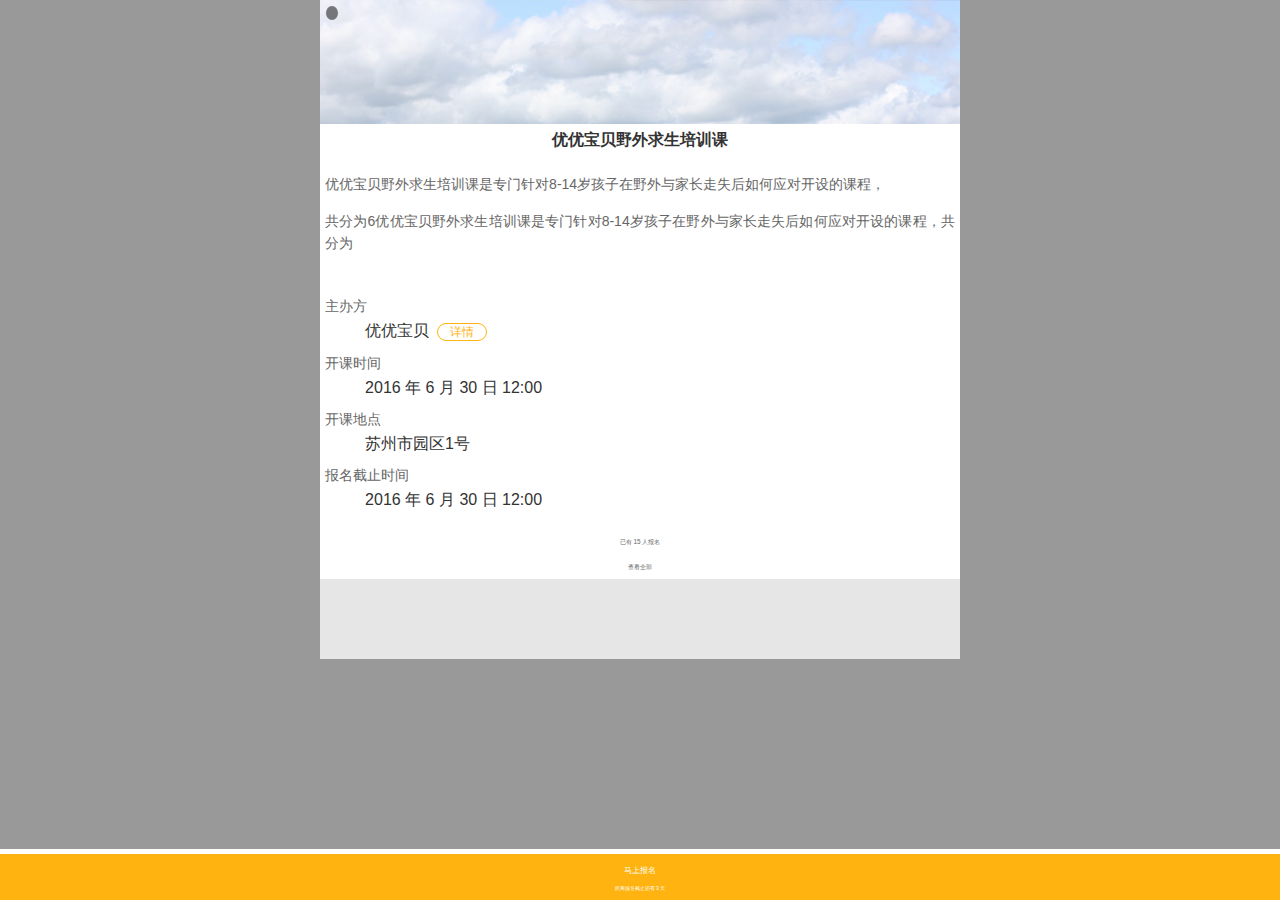
<file: sHtml/signUp/index.html>
<!DOCTYPE HTML>
<html>
<head>
	<meta HTTP-EQUIV="Pragma" CONTENT="no-cache">
	<meta HTTP-EQUIV="Cache-Control" CONTENT="no-cache, must-revalidate">
	<meta HTTP-EQUIV="Expires" CONTENT="0">
	<meta http-equiv="Content-Type" content="text/html; charset=utf-8" />
	<meta name="description" content="七彩部落colobu，微营销报名插件" />
	<meta name="keywords" content="七彩部落, colobu, 报名, 课程" />
	<title>课程首页</title>

	<link type="text/css" rel="stylesheet" href="./styles/swiper.min.css" media="screen" />
	<link type="text/css" rel="stylesheet" href="./styles/util.css" media="screen" />


	<script type="text/javascript" src="http://g.tbcdn.cn/mtb/lib-flexible/0.3.2/??flexible_css.js,flexible.js"></script>
	<script type="text/javascript" src="http://libs.baidu.com/jquery/1.10.2/jquery.min.js"></script>
	<script type="text/javascript" src="./scripts/swiper.jquery.min.js"></script>
	<script type="text/javascript" src="./scripts/jquery.dotdotdot.min.js"></script>


</head>
<body>
	<div id="courseWrap">
		<div id="courseBanner" class="bannerWarp">
			<div class="swiper-container">
			    <div class="swiper-wrapper">
			        <div class="swiper-slide"><img src="./images/banner01.jpg"></div>
			        <div class="swiper-slide"><img src="./images/banner02.jpg"></div>
			        <div class="swiper-slide"><img src="./images/banner01.jpg"></div>
			        <div class="swiper-slide"><img src="./images/banner02.jpg"></div>
			    </div>
			    <div class="swiper-pagination"></div>
			</div>
			<script>        
			  var mySwiper = new Swiper ('.bannerWarp .swiper-container', {
			    loop: false,
			    pagination: '.swiper-pagination',
			  })        
			</script>
		</div>
		<div id="courseIntro" class="container">
			<h1 class="titleH1">优优宝贝野外求生培训课</h1>
			<div class="conL5">
				<p>优优宝贝野外求生培训课是专门针对8-14岁孩子在野外与家长走失后如何应对开设的课程，</p>
				<p>共分为6优优宝贝野外求生培训课是专门针对8-14岁孩子在野外与家长走失后如何应对开设的课程，共分为</p>
				<p>共分为6优优宝贝野外求生培训课是专门针对8-14岁孩子在野外与家长走失后应对开设的课程。</p>
			</div>
		</div>
		<div id="courseInfor" class="container">
			<dl>
				<dt>主办方</dt>
				<dd>优优宝贝<a class="focusOn" href="company.html">详情</a></dd>
				<dt>开课时间</dt>
				<dd>2016 年 6 月 30 日 12:00</dd>
				<dt>开课地点</dt>
				<dd>苏州市园区1号</dd>
				<dt>报名截止时间</dt>
				<dd>2016 年 6 月 30 日 12:00</dd>
			</dl>
		</div>
		<div id="courseSignList" class="container">
			<div class="total">已有 <span>15</span> 人报名</div>
			<ul class="courseSignUl">
				<li><span class="name">小明</span><span class="sex male"><i class="iconfont">&#xe601;</i></span><span class="age">11岁</span><span class="time">6-10 11:00</span></li>
				<li><span class="name">小红</span><span class="sex famale"><i class="iconfont">&#xe600;</i></span><span class="age">11岁</span><span class="time">6-10 11:00</span></li>
				<li><span class="name">小明</span><span class="sex male"><i class="iconfont">&#xe601;</i></span><span class="age">11岁</span><span class="time">6-10 11:00</span></li>
				<li><span class="name">小红</span><span class="sex famale"><i class="iconfont">&#xe600;</i></span><span class="age">11岁</span><span class="time">6-10 11:00</span></li>
				<li><span class="name">小明</span><span class="sex male"><i class="iconfont">&#xe601;</i></span><span class="age">11岁</span><span class="time">6-10 11:00</span></li>
				<li><span class="name">小红</span><span class="sex famale"><i class="iconfont">&#xe600;</i></span><span class="age">11岁</span><span class="time">6-10 11:00</span></li>
				<li><span class="name">小明</span><span class="sex male"><i class="iconfont">&#xe601;</i></span><span class="age">11岁</span><span class="time">6-10 11:00</span></li>
				<li><span class="name">小红</span><span class="sex famale"><i class="iconfont">&#xe600;</i></span><span class="age">11岁</span><span class="time">6-10 11:00</span></li>
				<li><span class="name">小明</span><span class="sex male"><i class="iconfont">&#xe601;</i></span><span class="age">11岁</span><span class="time">6-10 11:00</span></li>
				<li><span class="name">小红</span><span class="sex famale"><i class="iconfont">&#xe600;</i></span><span class="age">11岁</span><span class="time">6-10 11:00</span></li>
				<li><span class="name">小明</span><span class="sex male"><i class="iconfont">&#xe601;</i></span><span class="age">11岁</span><span class="time">6-10 11:00</span></li>
				<li><span class="name">小红</span><span class="sex famale"><i class="iconfont">&#xe600;</i></span><span class="age">11岁</span><span class="time">6-10 11:00</span></li>
				<li><span class="name">小明</span><span class="sex male"><i class="iconfont">&#xe601;</i></span><span class="age">11岁</span><span class="time">6-10 11:00</span></li>
				<li><span class="name">小红</span><span class="sex famale"><i class="iconfont">&#xe600;</i></span><span class="age">11岁</span><span class="time">6-10 11:00</span></li>
				<li><span class="name">小明</span><span class="sex male"><i class="iconfont">&#xe601;</i></span><span class="age">11岁</span><span class="time">6-10 11:00</span></li>
			</ul>
			<div class="all">查看全部</div>
		</div>
		<div id="courseSignBtn">
			<p class="text">马上报名</p>
			<p class="time">距离报名截止还有 <span>3</span> 天</p>
		</div>
	</div>
	
	<div class="gobackBtn"><i class="iconfont">&#xe602;</i></div>
	<script src="./scripts/util.js"></script>
	<script type="text/javascript">
		$(function(){
			// 模拟查看全部
			$('.courseSignUl li:lt(5)').show();
			$('#courseSignList .all').on('click',function(){
				$('.courseSignUl li').show();
				$(this).hide();
			})
			// 模拟倒计时
			var nowDate = new Date();
			var overDate = new Date(2016,5,30,12,00,00);
			var timeDate = overDate.getTime()-nowDate.getTime();

			if (timeDate<0) {
				$('#courseSignBtn').addClass('over');
				$('#courseSignBtn .text').text('报名已结束');
			}else{
				var surDays = parseInt(overDate.getTime()/1000/60/60/24)-parseInt(nowDate.getTime()/1000/60/60/24);
				if (surDays<=0) {surDays=1};
				$('#courseSignBtn .time span').text(surDays);
			}




			$('#courseSignBtn').on('click',function(){
				if(!$(this).hasClass('over')){
					window.location.href="signup.html"; 
				}else{
					alert('报名已结束');
				}
			})

		})
	</script>
</body>
</html>
</file>
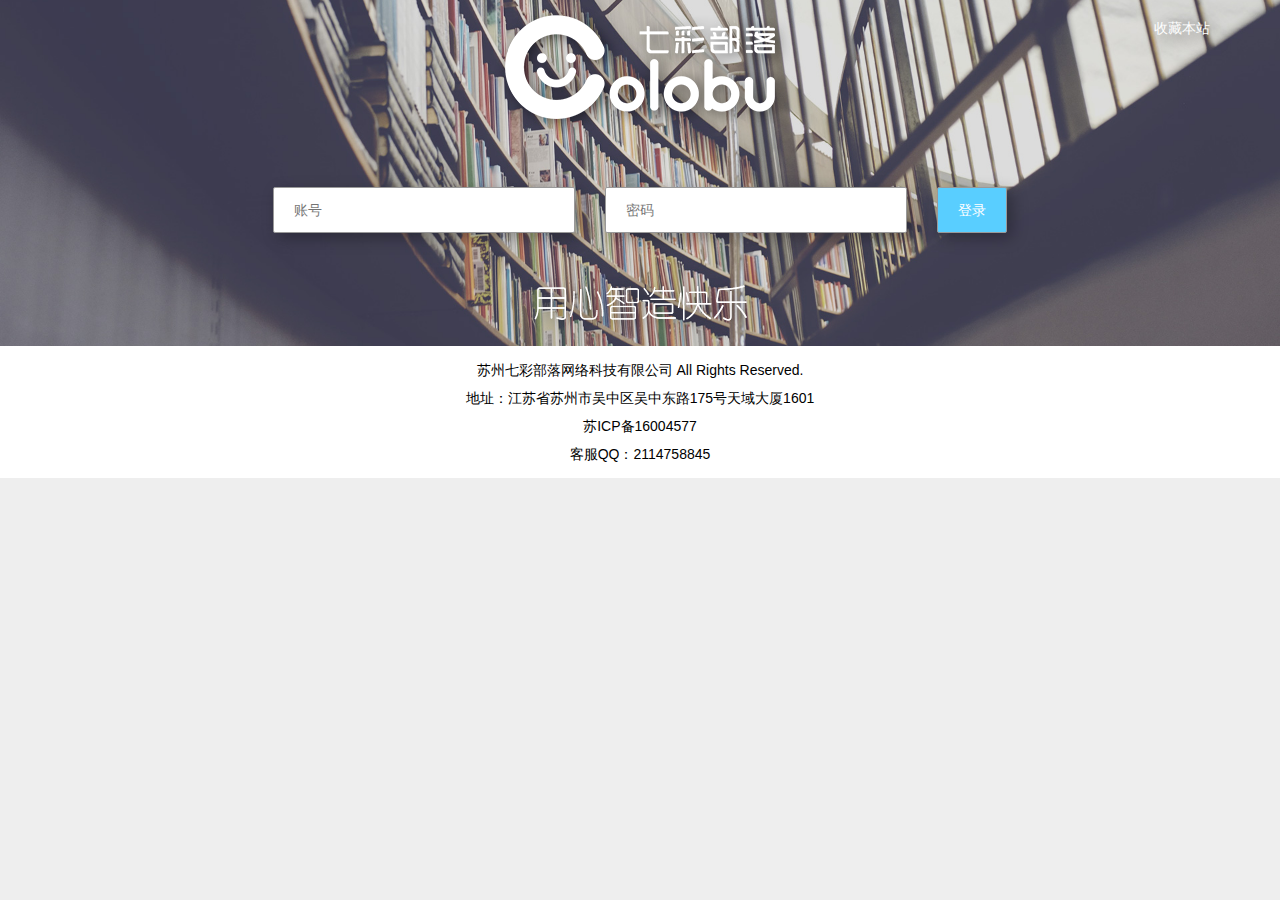
<file: sHtml/userMS/index.html>
<!DOCTYPE HTML>
<html>
<head>
	<meta HTTP-EQUIV="Pragma" CONTENT="no-cache">
	<meta HTTP-EQUIV="Cache-Control" CONTENT="no-cache, must-revalidate">
	<meta HTTP-EQUIV="Expires" CONTENT="0">
	<meta http-equiv="Content-Type" content="text/html; charset=utf-8" />
	<meta name="description" content="七彩部落colobu，微营销报名插件" />
	<meta name="keywords" content="七彩部落, colobu, 报名, 课程" />
	<title>管理平台</title>

	<link type="text/css" rel="stylesheet" href="./styles/normalize.css" media="screen" />
	<link type="text/css" rel="stylesheet" href="./styles/util.css" media="screen" />

	<script type="text/javascript" src="http://libs.baidu.com/jquery/1.10.2/jquery.min.js"></script>


</head>
<body>
	<div id="loginWarp">
		<div class="container">
			<div class="table">
				<div class="table-cell">
					<div class="logo"><img src="./images/logo.png" width="300"></div>
					<div class="form">
						<input type="text" name="account" id="account" placeholder="账号"><input type="password" name="password" id="password" placeholder="密码"><button id="logIn">登录</button>
					</div>
					<div class="slogan"><img src="./images/slogan.png" width="250"></div>
				</div>
			</div>
			<a id="addFavorite" href="javascript:void(0);" onclick="addFavorite()">收藏本站</a>
		</div>
	</div>
	<div id="footer">
		<div class="container">
			<p>苏州七彩部落网络科技有限公司 All Rights Reserved.</p>
			<p>地址：江苏省苏州市吴中区吴中东路175号天域大厦1601</p>
			<p>苏ICP备16004577</p>
			<p>客服QQ：2114758845</p>
		</div>
	</div>

	<script src="./scripts/util.js"></script>
	<script type="text/javascript">
	$(function(){
		// 模拟登录
		$('#logIn').on('click',function(){
			var $account = $('#account');
			var $password = $('#password');
			if($account.val().length<=0){
				validation($account, '* 账号不能为空');
			}else if($account.val().length<6 || $password.val().length<6){
				validation($password, '* 密码与账号不匹配');
			}else{
				window.location.href="course.html";
			}
			
		})
	})
	</script>
</body>
</html>
</file>
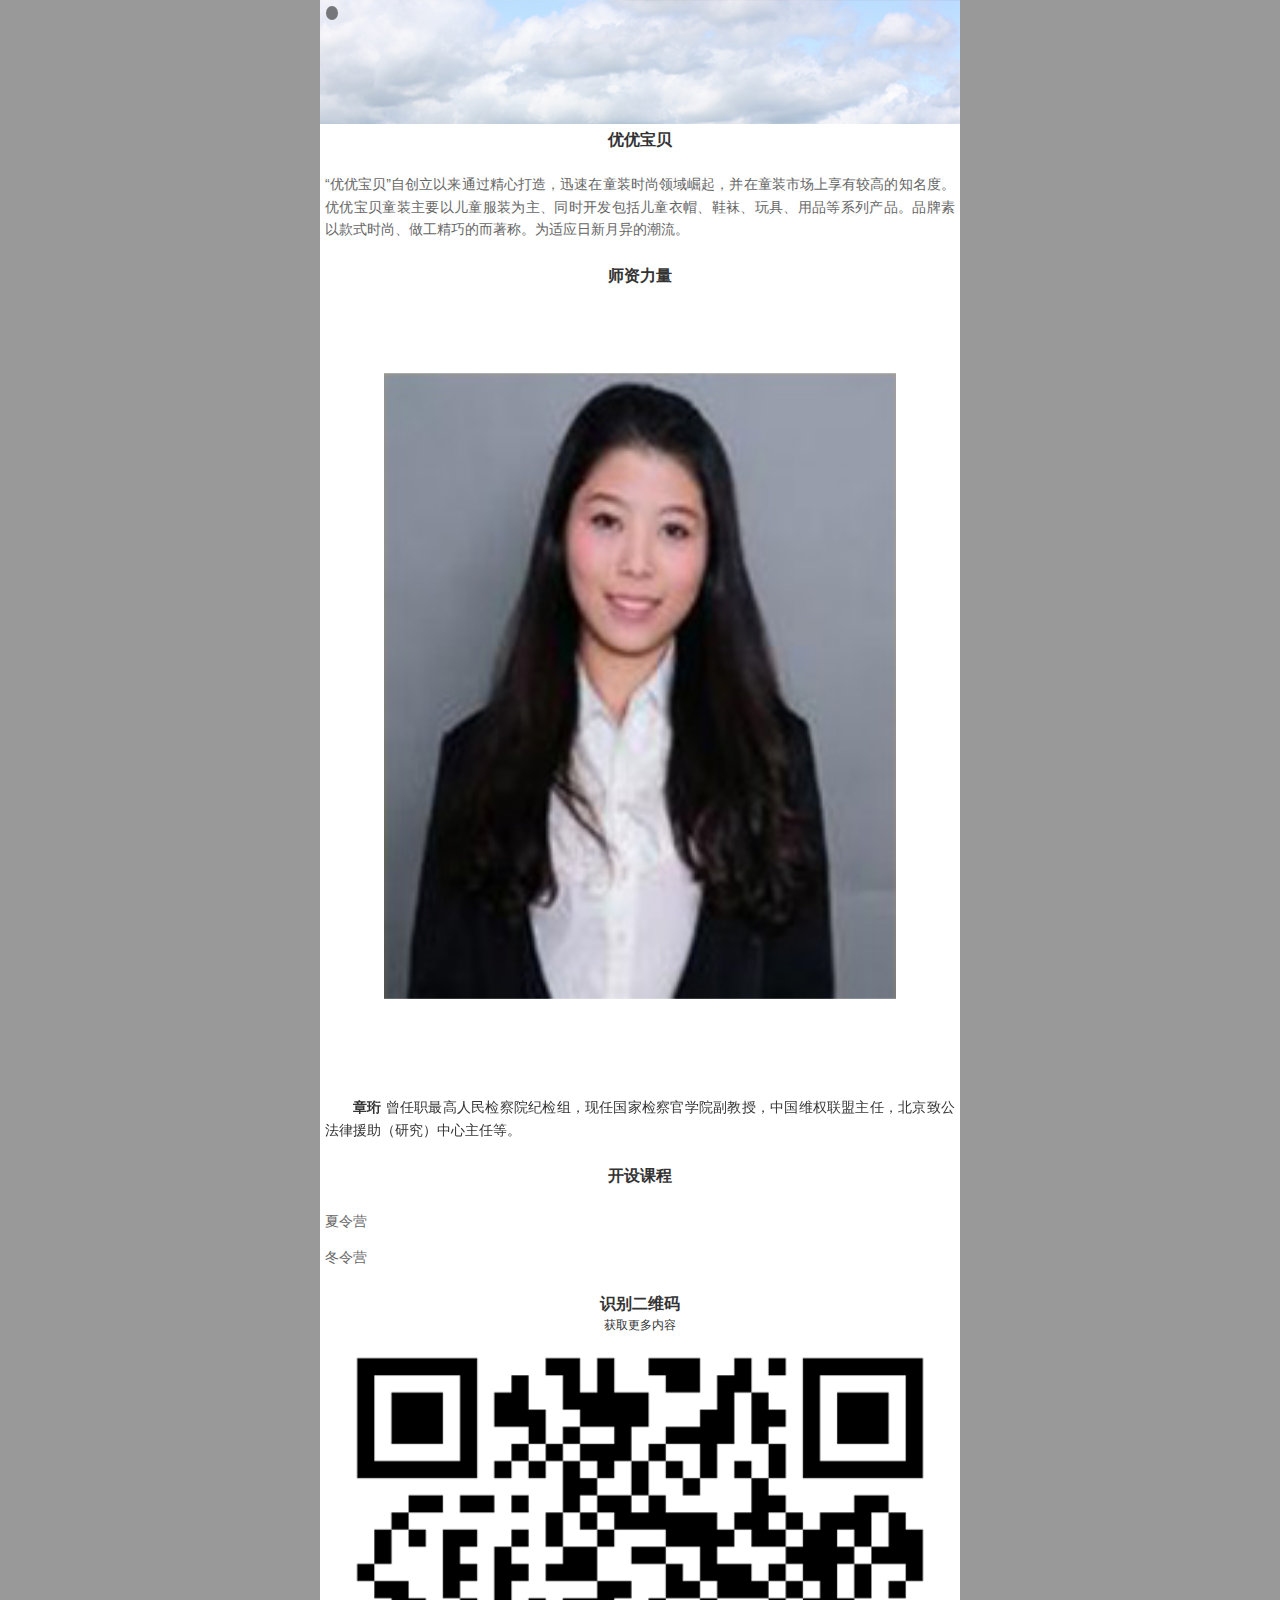
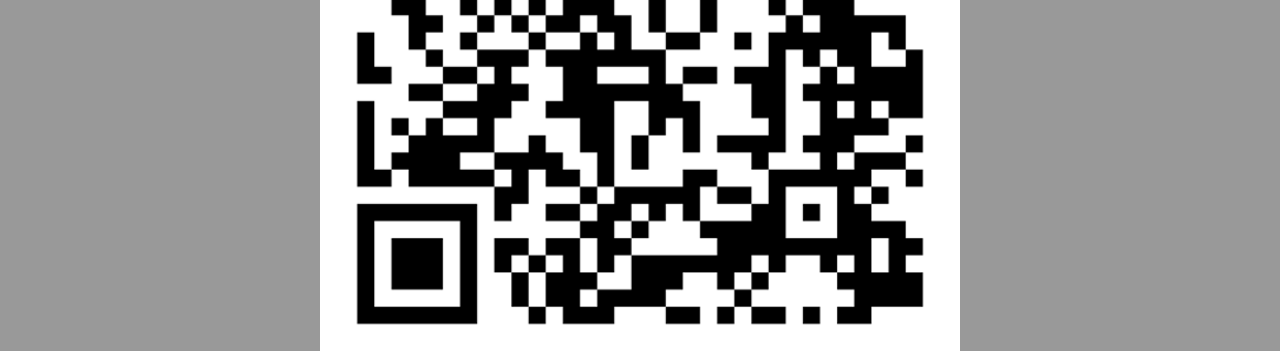
<file: sHtml/signUp/company.html>
<!DOCTYPE HTML>
<html>
<head>
	<meta HTTP-EQUIV="Pragma" CONTENT="no-cache">
	<meta HTTP-EQUIV="Cache-Control" CONTENT="no-cache, must-revalidate">
	<meta HTTP-EQUIV="Expires" CONTENT="0">
	<meta http-equiv="Content-Type" content="text/html; charset=utf-8" />
	<meta name="description" content="七彩部落colobu，微营销报名插件" />
	<meta name="keywords" content="七彩部落, colobu, 报名, 课程" />
	<title>公司简介</title>

	<link type="text/css" rel="stylesheet" href="./styles/swiper.min.css" media="screen" />
	<link type="text/css" rel="stylesheet" href="./styles/util.css" media="screen" />


	<script type="text/javascript" src="http://g.tbcdn.cn/mtb/lib-flexible/0.3.2/??flexible_css.js,flexible.js"></script>
	<script type="text/javascript" src="http://libs.baidu.com/jquery/1.10.2/jquery.min.js"></script>
	<script type="text/javascript" src="./scripts/swiper.jquery.min.js"></script>
	<script type="text/javascript" src="./scripts/jquery.dotdotdot.min.js"></script>


</head>
<body>
	<div id="companyWrap">
		<div id="companyBanner" class="bannerWarp">
			<div class="swiper-container">
			    <div class="swiper-wrapper">
			        <div class="swiper-slide"><img src="./images/banner01.jpg"></div>
			        <div class="swiper-slide"><img src="./images/banner02.jpg"></div>
			        <div class="swiper-slide"><img src="./images/banner01.jpg"></div>
			        <div class="swiper-slide"><img src="./images/banner02.jpg"></div>
			    </div>
			    <div class="swiper-pagination"></div>
			</div>
			<script>        
			  var mySwiper = new Swiper ('.bannerWarp .swiper-container', {
			    loop: false,
			    pagination: '.swiper-pagination',
			  })        
			</script>
		</div>
		<div id="companyIntro" class="container">
			<h1 class="titleH1">优优宝贝</h1>
			<div class="conL5">
				<p>“优优宝贝”自创立以来通过精心打造，迅速在童装时尚领域崛起，并在童装市场上享有较高的知名度。 优优宝贝童装主要以儿童服装为主、同时开发包括儿童衣帽、鞋袜、玩具、用品等系列产品。品牌素以款式时尚、做工精巧的而著称。为适应日新月异的潮流。</p>
			</div>
		</div>
		<div id="companyTeacher" class="container">
			<h2 class="titleH1">师资力量</h2>
			<div class="teacherListWarp1">
				<div class="swiper-container">
				    <div class="swiper-wrapper">
				        <div class="swiper-slide"><img src="./images/teacher1.jpg"></div>
				        <div class="swiper-slide"><img src="./images/teacher2.jpg"></div>
				        <div class="swiper-slide"><img src="./images/teacher3.jpg"></div>
				        <div class="swiper-slide"><img src="./images/teacher1.jpg"></div>
				        <div class="swiper-slide"><img src="./images/teacher2.jpg"></div>
				    </div>
				</div>
			</div>
			<div class="teacherListWarp2">
				<div class="swiper-container">
				    <div class="swiper-wrapper">
				        <div class="swiper-slide stop-swiping">
				        	<p><strong>章珩</strong> 曾任职最高人民检察院纪检组，现任国家检察官学院副教授，中国维权联盟主任，北京致公法律援助（研究）中心主任等。</p>
				        </div>
				        <div class="swiper-slide stop-swiping">
				        	 <p><strong>章珩1</strong> 曾任职最高人民检察院纪检组，现任国家检察官学院副教授，中国维权联盟主任，北京致公法律援助（研究）中心主任等。</p>
				        </div>
				        <div class="swiper-slide stop-swiping">
				        	 <p><strong>章珩2</strong> 曾任职最高人民检察院纪检组，现任国家检察官学院副教授，中国维权联盟主任，北京致公法律援助（研究）中心主任等。</p>
				        </div>
				        <div class="swiper-slide stop-swiping">
				        	 <p><strong>章珩3</strong> 曾任职最高人民检察院纪检组，现任国家检察官学院副教授，中国维权联盟主任，北京致公法律援助（研究）中心主任等。</p>
				        </div>
				    </div>
				</div>
			</div>
			<script>        
			  var teacherList1 = new Swiper ('.teacherListWarp1 .swiper-container', {
			    loop: false,
			    slidesPerView : 3.5,
			    spaceBetween : 10,
			    centeredSlides : true,
			  })   
			  var teacherList2 = new Swiper ('.teacherListWarp2 .swiper-container', {
			    loop: false,
			    effect: 'fade',
			    noSwiping : true,
				noSwipingClass : 'stop-swiping',
			  })
			  teacherList1.params.control = teacherList2;   
			</script>
		</div>
		<div id="companyCourse" class="container">
			<h2 class="titleH1">开设课程</h2>
			<div class="conL5">
				<p>夏令营</p>
				<p>冬令营</p>
			</div>
		</div>
		<div id="companyQR" class="container noMb">
			<h2 class="titleH1">识别二维码</h2>
			<p class="caption">获取更多内容</p>
			<div class="QRimg"><img src="./images/QR.png" width="100%"></div>
		</div>
	</div>

	<div class="gobackBtn"><i class="iconfont">&#xe602;</i></div>
	<script src="./scripts/util.js"></script>
</body>
</html>
</file>
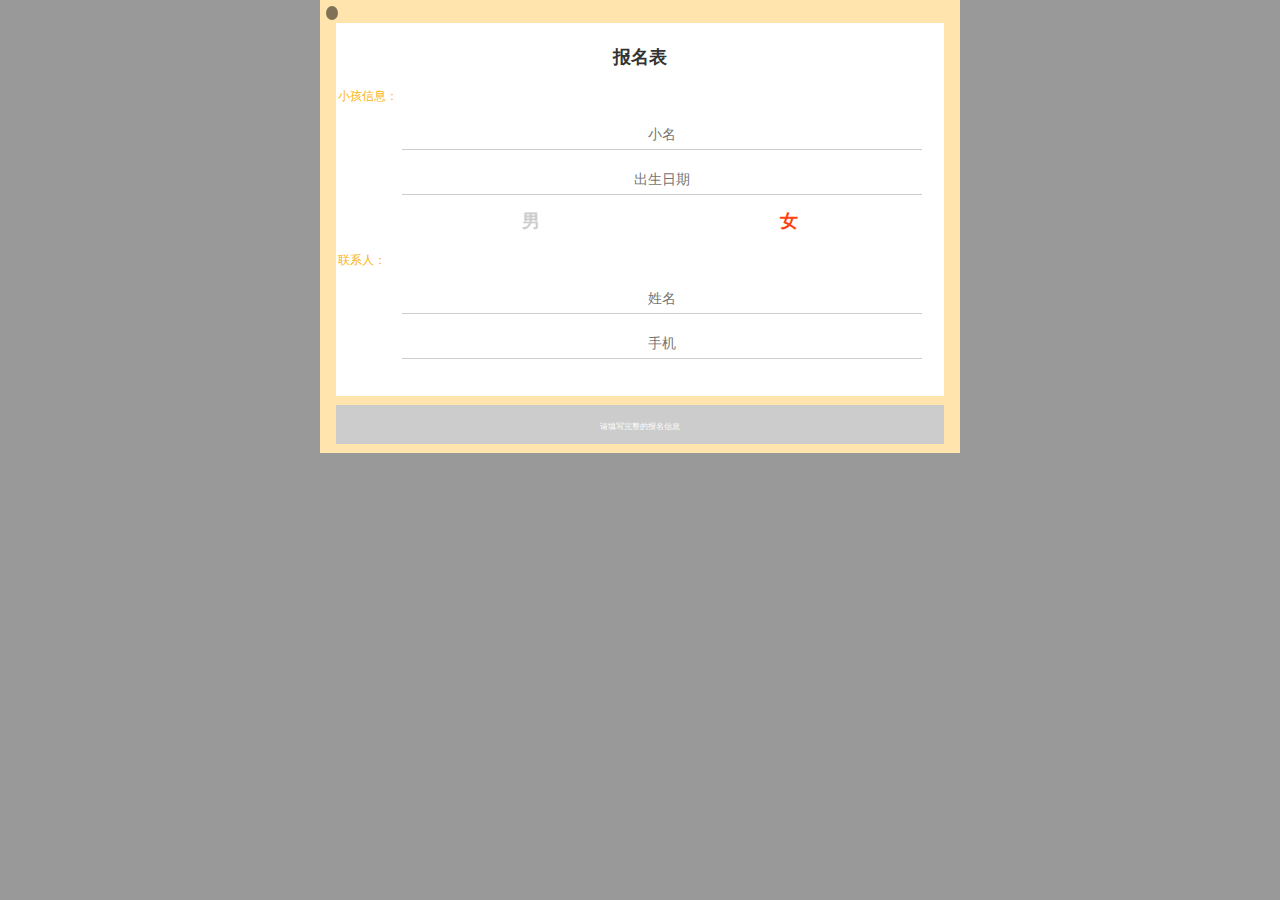
<file: sHtml/signUp/signup.html>
<!DOCTYPE HTML>
<html>
<head>
	<meta HTTP-EQUIV="Pragma" CONTENT="no-cache">
	<meta HTTP-EQUIV="Cache-Control" CONTENT="no-cache, must-revalidate">
	<meta HTTP-EQUIV="Expires" CONTENT="0">
	<meta http-equiv="Content-Type" content="text/html; charset=utf-8" />
	<meta name="description" content="七彩部落colobu，微营销报名插件" />
	<meta name="keywords" content="七彩部落, colobu, 报名, 课程" />
	<title>报名表</title>

	<link type="text/css" rel="stylesheet" href="./styles/swiper.min.css" media="screen" />
	<link type="text/css" rel="stylesheet" href="./styles/util.css" media="screen" />


	<script type="text/javascript" src="http://g.tbcdn.cn/mtb/lib-flexible/0.3.2/??flexible_css.js,flexible.js"></script>
	<script type="text/javascript" src="http://libs.baidu.com/jquery/1.10.2/jquery.min.js"></script>
	<script type="text/javascript" src="./scripts/swiper.jquery.min.js"></script>
	<script type="text/javascript" src="./scripts/jquery.dotdotdot.min.js"></script>


    <script src="./scripts/mobiscroll/js/mobiscroll.core-2.5.2.js" type="text/javascript"></script>
	<script src="./scripts/mobiscroll/js/mobiscroll.core-2.5.2-zh.js" type="text/javascript"></script>
	<link href="./scripts/mobiscroll/css/mobiscroll.core-2.5.2.css" rel="stylesheet" type="text/css" />
	<link href="./scripts/mobiscroll/css/mobiscroll.animation-2.5.2.css" rel="stylesheet" type="text/css" />
	<script src="./scripts/mobiscroll/js/mobiscroll.datetime-2.5.1.js" type="text/javascript"></script>
	<script src="./scripts/mobiscroll/js/mobiscroll.datetime-2.5.1-zh.js" type="text/javascript"></script>
	<script src="./scripts/mobiscroll/js/mobiscroll.android-ics-2.5.2.js" type="text/javascript"></script>
	<link href="./scripts/mobiscroll/css/mobiscroll.android-ics-2.5.2.css" rel="stylesheet" type="text/css" />


</head>
<body>
	<div id="signupWrap">
		<div class="blankBox"></div>
		<div id="signupBody">
			<h1>报名表</h1>
			<dl>
				<dt>小孩信息：</dt>
				<dd><input class="inputBox" id="appNick" type="text" maxlength="6" placeholder="小名"></dd>
				<dd><input class="inputBox" id="appDate" type="text" placeholder="出生日期"></dd>
				<dd><div class="radioBox male"><input type="radio" name="sex" value="0">男</div><div class="radioBox famale checked"><input type="radio" name="sex" value="1" checked>女</div></dd>
				<dt>联系人：</dt>
				<dd><input class="inputBox" id="appName" type="text" maxlength="6" placeholder="姓名"></dd>
				<dd><input class="inputBox" id="appPhone" type="tel" maxlength="13" onpaste="return false" placeholder="手机" id="appPhone" oninput="myFunction(this)"></dd>
			</dl>
		</div>
		<div id="signupBtn">
			<button class="btn">请填写完整的报名信息</button>
		</div>
	</div>

	<div class="gobackBtn"><i class="iconfont">&#xe602;</i></div>
	<script type="text/javascript">
		// 手机号码输入验证
		var appPhoneIndex = 0;
		function myFunction(thisI){
			var text = thisI.value;
			var counter = text.length;
			switch (counter){
				case 0: appPhoneIndex = 0;break;
				case 1: 
					if(!/1/.test(text)){
						thisI.value='';
					}else{
						appPhoneIndex = 1;
					} break;
				case 2: 
					if(!/1\d/.test(text)){
						thisI.value=text.substring(0,counter-1);
					}else{
						appPhoneIndex = 2;
					} break;
				case 3: 
					if(!/1\d{2}/.test(text)){
						thisI.value=text.substring(0,counter-1);
					}else if(appPhoneIndex>=3){
						thisI.value=text.substring(0,counter-1);
						appPhoneIndex = 2;
					}else {
						thisI.value=text+'-';
						appPhoneIndex = 4;
					} break;
				case 4: appPhoneIndex = 4;break;
				case 5: 
					if(!/1\d{2}\-\d/.test(text)){
						thisI.value=text.substring(0,counter-1);
					}else{
						appPhoneIndex = 5;
					} break;
				case 6: 
					if(!/1\d{2}\-\d{2}/.test(text)){
						thisI.value=text.substring(0,counter-1);
					}else{
						appPhoneIndex = 6;
					} break;
				case 7: 
					if(!/1\d{2}\-\d{3}/.test(text)){
						thisI.value=text.substring(0,counter-1);
					}else{
						appPhoneIndex = 6;
					} break;
				case 8: 
					if(!/1\d{2}\-\d{4}/.test(text)){
						thisI.value=text.substring(0,counter-1);
					}else if(appPhoneIndex>=8){
						thisI.value=text.substring(0,counter-1);
						appPhoneIndex = 7;
					}else {
						thisI.value=text+'-';
						appPhoneIndex = 9;
					} break;
				case 9: appPhoneIndex = 9;break;
				case 10: 
					if(!/1\d{2}\-\d{4}/.test(text)){
						thisI.value=text.substring(0,counter-1);
					}else{
						appPhoneIndex = 8;
					} break;
				case 11: 
					if(!/1\d{2}\-\d{4}/.test(text)){
						thisI.value=text.substring(0,counter-1);
					}else{
						appPhoneIndex = 8;
					} break;
				case 12: 
					if(!/1\d{2}\-\d{4}/.test(text)){
						thisI.value=text.substring(0,counter-1);
					}else{
						appPhoneIndex = 8;
					} break;
				case 13: 
					if(!/1\d{2}\-\d{4}/.test(text)){
						thisI.value=text.substring(0,counter-1);
					}else{
						appPhoneIndex = 8;
					} break;
				default: thisI.value=text.substring(0,counter-1);break;
			}
		}
		$(function(){
			// 日期轮
			var currYear = (new Date()).getFullYear();
			var opt={};
			opt.date = {preset : 'date'};
			opt.datetime = {preset : 'datetime'};
			opt.time = {preset : 'time'};
			opt.default = {
				theme: 'android-ics light', //皮肤样式
				display: 'modal', //显示方式 
				mode: 'scroller', //日期选择模式
				lang:'zh',
				startYear:currYear - 20, //开始年份
				endYear:currYear //结束年份
			};
			$("#appDate").val('').scroller('destroy').scroller($.extend(opt['date'], opt['default']));

			// 提交事件
			var $signupBtnBox = $('#signupBtn');
			var $signupBtn = $signupBtnBox.children('.btn');

			var $inputBox = $('input.inputBox');
			$inputBox.blur(function(){
				for(var i=0 ; i<$inputBox.length ; i++){
					if(!$inputBox.eq(i).val()){
						$signupBtnBox.removeClass('on');
						$signupBtnBox.children('button').text('请填写完整的报名信息');
						return false;
					}	
				}
				$signupBtnBox.addClass('on');
				$signupBtnBox.children('button').text('报名');
			})
			$inputBox.focus(function(){
				$(this).removeClass('error').siblings('.validationBox').remove();
			})

			$signupBtn.click(function(){
				if($signupBtnBox.hasClass('on')){
					// 去空格
					var $appNick = $('#appNick');
					var $appDate = $('#appDate');
					var $appName = $('#appName');
					var $appPhone = $('#appPhone');
					var valNick = $appNick.val();
					var valDate = $appDate.val().replace(/\s/g,'');
					var valName = $appName.val();
					var valPhone = $appPhone.val();
					// 正则验证
					// 小名为空,小名大于6个字符
					if(!valNick.replace(/\s/g,'')){
						validation($appNick, '* 小名不能为空');
					}else if(valNick.length>6){
						validation($appNick, '* 小名不能多于6个字');
					}
					// 出生日期为空，出生日期格式不正确
					if(!valDate){
						validation($appDate, '* 出生日期不能为空');
					}else if (!/\d{4}年(0\d|1[0-2])月([0-2]\d|3[0-1])日/.test(valDate)) {
						validation($appDate, '* 日期格式: xxxx年xx月xx日');
					};
					// 姓名为空,姓名大于6个字符
					if(!valName.replace(/\s/g,'')){
						validation($appName, '* 姓名不能为空');
					}else if(valName.length>6){
						validation($appName, '* 姓名不能多于6个字');
					}
					// 手机为空，手机格式不正确
					if(!valPhone.replace(/\s/g,'')){
						validation($appPhone, '* 手机不能为空');
					}else if (!/1\d{2}\-\d{4}\-\d{4}/.test(valPhone)) {
						validation($appPhone, '* 手机格式: 1xx-xxxx-xxxx');
					}
					// 模拟提交
					if($('.error').length>0){
						return false;
					}else{
						window.location.href='success.html';
					}
				}else{
					return false;
				}
			})

			function validation(dom, text){
				if(dom.siblings('.validationBox').length>0){
					dom.siblings('.validationBox').text(text);
				}else{
					dom.after('<div class="validationBox">'+text+'</div>');
					dom.addClass('error');
				}
			}
				
		})
	</script>
	<script src="./scripts/util.js"></script>
</body>
</html>
</file>
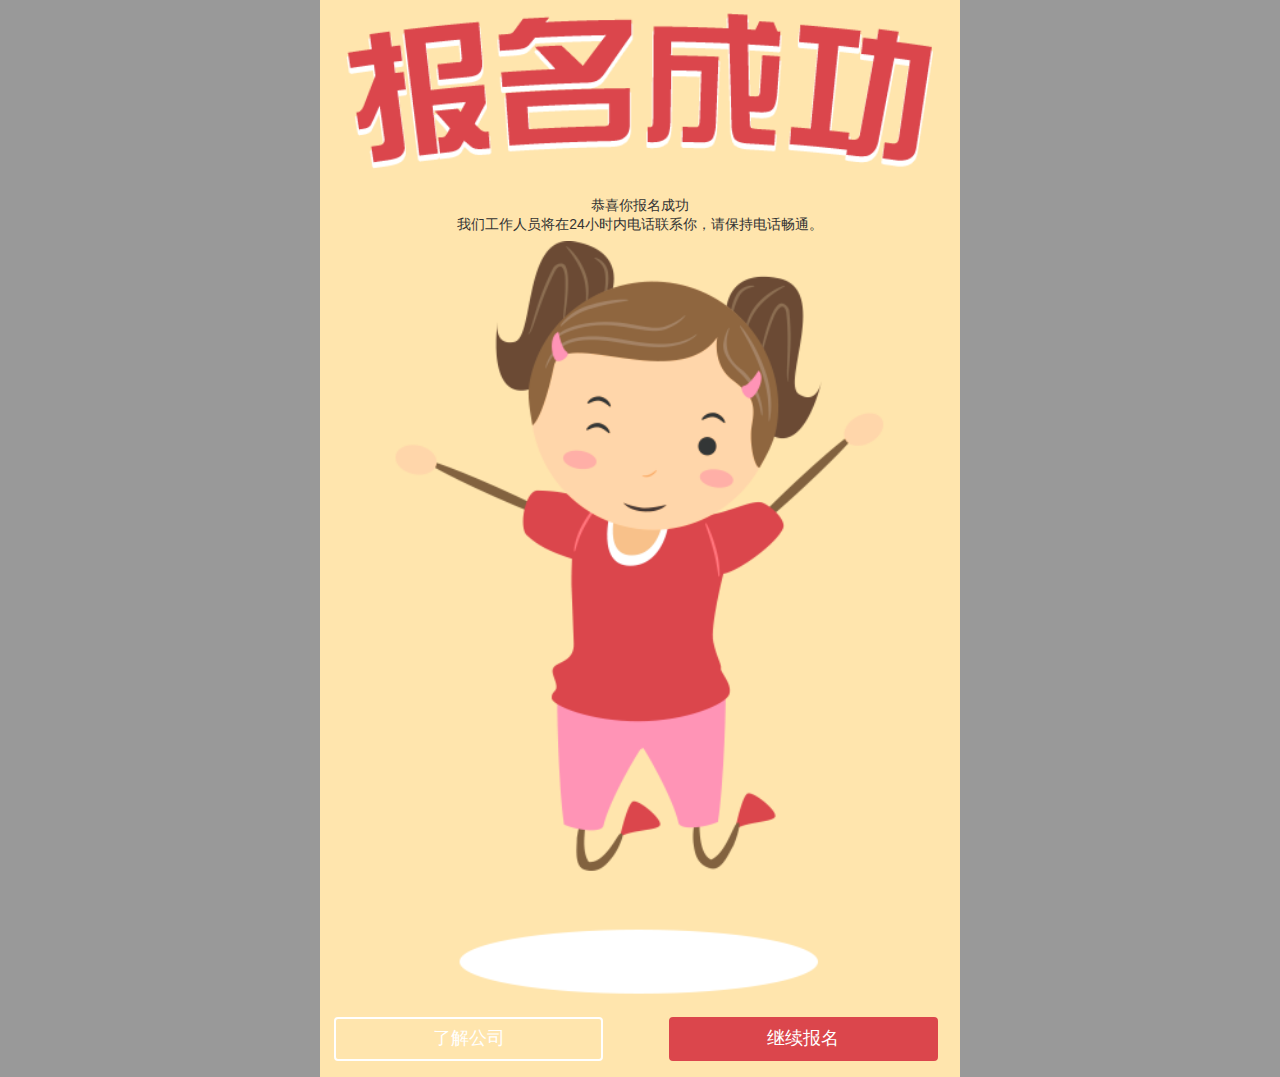
<file: sHtml/signUp/success.html>
<!DOCTYPE HTML>
<html>
<head>
	<meta HTTP-EQUIV="Pragma" CONTENT="no-cache">
	<meta HTTP-EQUIV="Cache-Control" CONTENT="no-cache, must-revalidate">
	<meta HTTP-EQUIV="Expires" CONTENT="0">
	<meta http-equiv="Content-Type" content="text/html; charset=utf-8" />
	<meta name="description" content="七彩部落colobu，微营销报名插件" />
	<meta name="keywords" content="七彩部落, colobu, 报名, 课程" />
	<title>报名成功</title>

	<link type="text/css" rel="stylesheet" href="./styles/swiper.min.css" media="screen" />
	<link type="text/css" rel="stylesheet" href="./styles/util.css" media="screen" />


	<script type="text/javascript" src="http://g.tbcdn.cn/mtb/lib-flexible/0.3.2/??flexible_css.js,flexible.js"></script>
	<script type="text/javascript" src="http://libs.baidu.com/jquery/1.10.2/jquery.min.js"></script>
	<script type="text/javascript" src="./scripts/swiper.jquery.min.js"></script>
	<script type="text/javascript" src="./scripts/jquery.dotdotdot.min.js"></script>


    <script src="./scripts/mobiscroll/js/mobiscroll.core-2.5.2.js" type="text/javascript"></script>
	<script src="./scripts/mobiscroll/js/mobiscroll.core-2.5.2-zh.js" type="text/javascript"></script>
	<link href="./scripts/mobiscroll/css/mobiscroll.core-2.5.2.css" rel="stylesheet" type="text/css" />
	<link href="./scripts/mobiscroll/css/mobiscroll.animation-2.5.2.css" rel="stylesheet" type="text/css" />
	<script src="./scripts/mobiscroll/js/mobiscroll.datetime-2.5.1.js" type="text/javascript"></script>
	<script src="./scripts/mobiscroll/js/mobiscroll.datetime-2.5.1-zh.js" type="text/javascript"></script>
	<script src="./scripts/mobiscroll/js/mobiscroll.android-ics-2.5.2.js" type="text/javascript"></script>
	<link href="./scripts/mobiscroll/css/mobiscroll.android-ics-2.5.2.css" rel="stylesheet" type="text/css" />


</head>
<body>
	<div id="successWrap">
		<div id="successState"><img src="./images/success.png" width="100%"></div>
		<div id="successBody">
			<p>恭喜你报名成功<br/>我们工作人员将在24小时内电话联系你，请保持电话畅通。</p>
			<div class="img"><img src="./images/successImg.png" width="100%"></div>
		</div>
		<div id="successBtn">
			<a href="company.html">了解公司</a>
			<a class="red" href="index.html">继续报名</a>
		</div>
	</div>

	<script src="./scripts/util.js"></script>
</body>
</html>
</file>
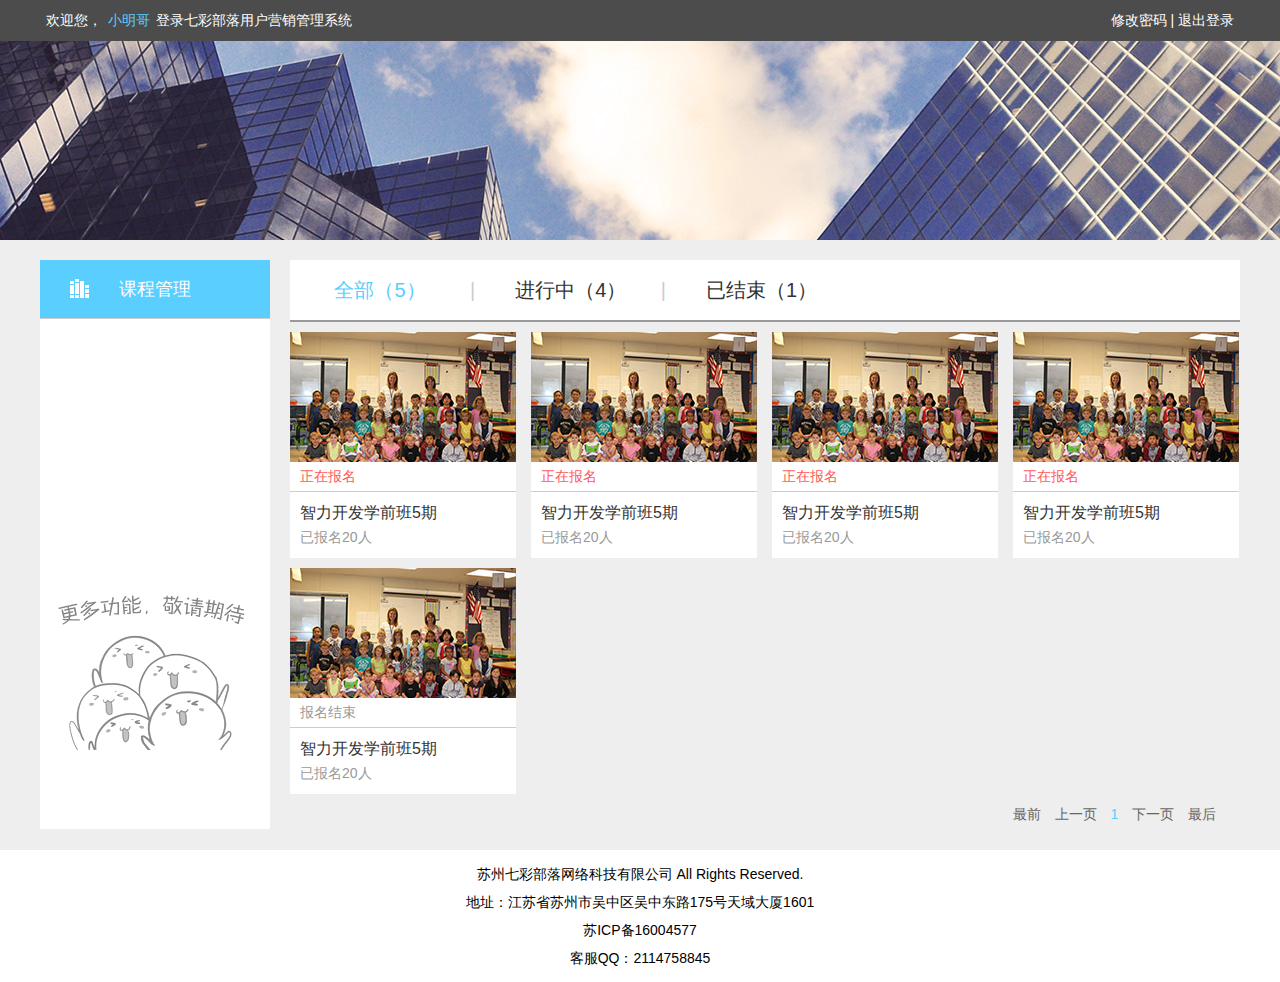
<file: sHtml/userMS/course.html>
<!DOCTYPE HTML>
<html>
<head>
	<meta HTTP-EQUIV="Pragma" CONTENT="no-cache">
	<meta HTTP-EQUIV="Cache-Control" CONTENT="no-cache, must-revalidate">
	<meta HTTP-EQUIV="Expires" CONTENT="0">
	<meta http-equiv="Content-Type" content="text/html; charset=utf-8" />
	<meta name="description" content="七彩部落colobu，微营销报名插件" />
	<meta name="keywords" content="七彩部落, colobu, 报名, 课程" />
	<title>管理平台</title>

	<link type="text/css" rel="stylesheet" href="./styles/normalize.css" media="screen" />
	<link type="text/css" rel="stylesheet" href="./styles/util.css" media="screen" />

	<script type="text/javascript" src="http://libs.baidu.com/jquery/1.10.2/jquery.min.js"></script>


</head>
<body>
	<div id="header">
		<div class="container">
			<p>欢迎您，<span>小明哥</span>登录七彩部落用户营销管理系统</p>
			<div class="btnRight">
				<button class="rePass">修改密码</button>&nbsp;|&nbsp;<button class="logOff">退出登录</button>
			</div>
		</div>
	</div>

	<div id="body">
		<div class="container">
			<div class="bodyLeft">
				<ul>
					<li>
						<div class="liH"><a href="#"><i class="icons icons-course"></i>课程管理</a></div>
					</li>
				</ul>
			</div>
			<div class="bodyRight" id="courseWarp">
				<div class="courseHLine">
					<a class="cHLli btnAll on" href="javascript:void(0);">全部（5）</a>|
					<a class="cHLli btnIng" href="javascript:void(0);">进行中（4）</a>|
					<a class="cHLli btnEd" href="javascript:void(0);">已结束（1）</a>
				</div>
				<div class="courseCon">
					<ul>
						<li class="ing"><a href="detail.html">
							<div class="img"><img src="./images/courseImg.jpg" width="100%" height="100%"></div>
							<div class="state">正在报名</div>
							<div class="con">
								<p>智力开发学前班5期</p>
								<p class="total">已报名<span>20</span>人</p>
							</div>
						</a></li>
						<li class="ing"><a href="detail.html">
							<div class="img"><img src="./images/courseImg.jpg" width="100%" height="100%"></div>
							<div class="state">正在报名</div>
							<div class="con">
								<p>智力开发学前班5期</p>
								<p class="total">已报名<span>20</span>人</p>
							</div>
						</a></li>
						<li class="ing"><a href="detail.html">
							<div class="img"><img src="./images/courseImg.jpg" width="100%" height="100%"></div>
							<div class="state">正在报名</div>
							<div class="con">
								<p>智力开发学前班5期</p>
								<p class="total">已报名<span>20</span>人</p>
							</div>
						</a></li>
						<li class="ing"><a href="detail.html">
							<div class="img"><img src="./images/courseImg.jpg" width="100%" height="100%"></div>
							<div class="state">正在报名</div>
							<div class="con">
								<p>智力开发学前班5期</p>
								<p class="total">已报名<span>20</span>人</p>
							</div>
						</a></li>
						<li class="ed"><a href="detail.html">
							<div class="img"><img src="./images/courseImg.jpg" width="100%" height="100%"></div>
							<div class="state">报名结束</div>
							<div class="con">
								<p>智力开发学前班5期</p>
								<p class="total">已报名<span>20</span>人</p>
							</div>
						</a></li>
					</ul>
				</div>
				<div class="pageCon">
					<a href="#">最前</a>
					<a href="#">上一页</a>
					<span>1</span>
					<a href="#">下一页</a>
					<a href="#">最后</a>
				</div>
			</div>
		</div>
	</div>

	<div id="footer">
		<div class="container">
			<p>苏州七彩部落网络科技有限公司 All Rights Reserved.</p>
			<p>地址：江苏省苏州市吴中区吴中东路175号天域大厦1601</p>
			<p>苏ICP备16004577</p>
			<p>客服QQ：2114758845</p>
		</div>
	</div>

	<div class="popMask"></div>
	<div class="pop popRepass">
		<h6>修改密码<i class="icons icons-close"></i></h6>
		<div class="inputDiv">
			<label>旧密码</label>
			<input type="password" name="oPassword" class="oPassword">
		</div>
		<div class="inputDiv">
			<label>新密码</label>
			<input type="password" name="nPassword" class="nPassword">
		</div>
		<div class="inputDiv">
			<label>确认新密码</label>
			<input type="password" name="nPassword2" class="nPassword2">
		</div>
		<div class="inputDiv">
			<button>保存</button>
		</div>
	</div>

	<script src="./scripts/util.js"></script>
	<script type="text/javascript">
		$(function(){
			// 模拟切换
			$('.btnAll').on('click',function(){
				$('.courseCon').find('li').show();
				$(this).addClass('on').siblings().removeClass('on');
			})
			$('.btnIng').on('click',function(){
				$('.courseCon').find('li.ing').show();
				$('.courseCon').find('li.ed').hide();
				$(this).addClass('on').siblings().removeClass('on');
			})
			$('.btnEd').on('click',function(){
				$('.courseCon').find('li.ed').show();
				$('.courseCon').find('li.ing').hide();
				$(this).addClass('on').siblings().removeClass('on');
			})
		})
	</script>
</body>
</html>
</file>
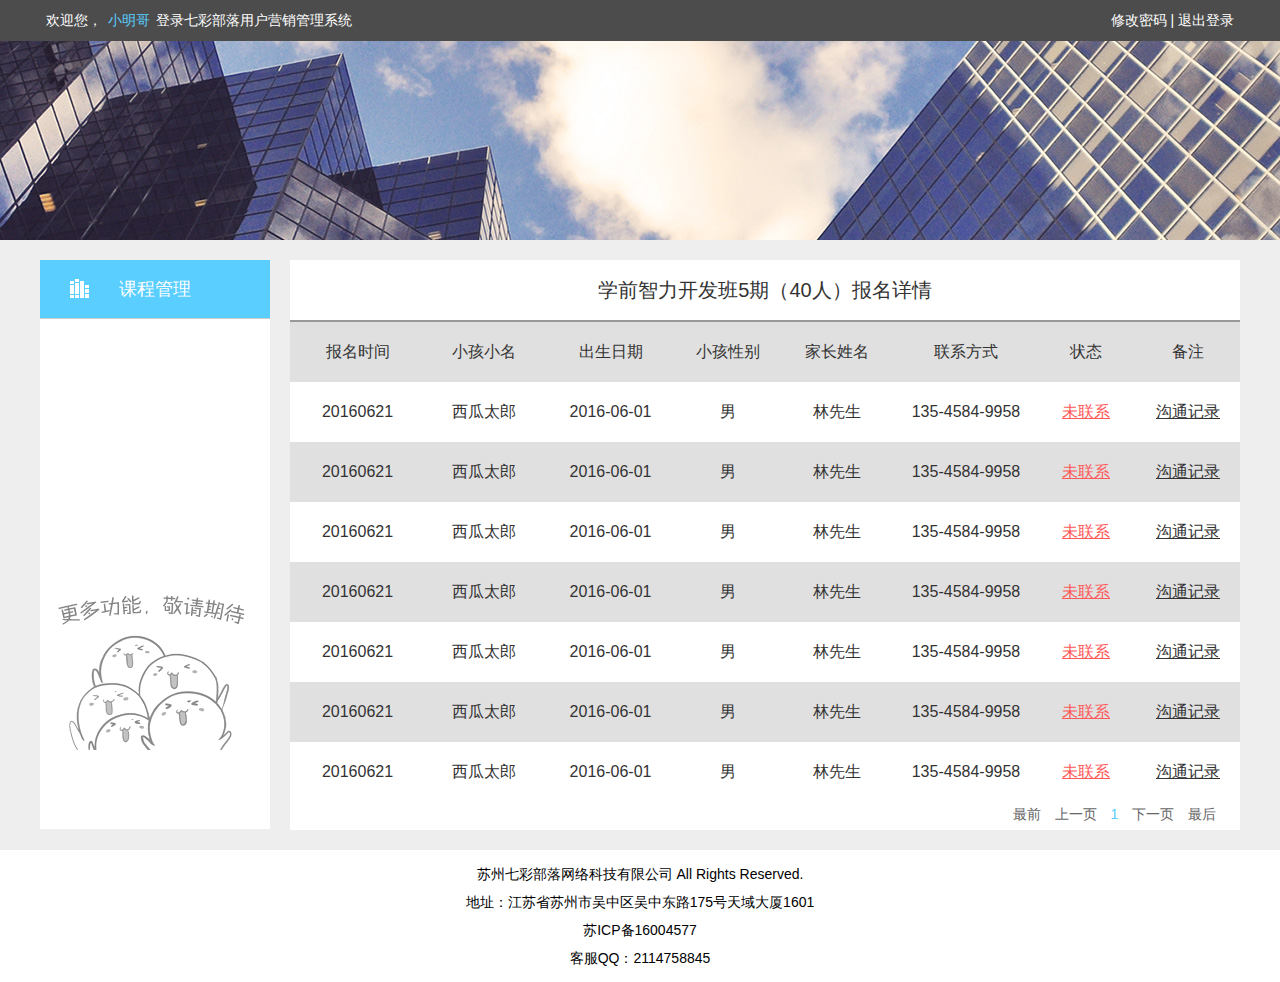
<file: sHtml/userMS/detail.html>
<!DOCTYPE HTML>
<html>
<head>
	<meta HTTP-EQUIV="Pragma" CONTENT="no-cache">
	<meta HTTP-EQUIV="Cache-Control" CONTENT="no-cache, must-revalidate">
	<meta HTTP-EQUIV="Expires" CONTENT="0">
	<meta http-equiv="Content-Type" content="text/html; charset=utf-8" />
	<meta name="description" content="七彩部落colobu，微营销报名插件" />
	<meta name="keywords" content="七彩部落, colobu, 报名, 课程" />
	<title>管理平台</title>

	<link type="text/css" rel="stylesheet" href="./styles/normalize.css" media="screen" />
	<link type="text/css" rel="stylesheet" href="./styles/util.css" media="screen" />

	<script type="text/javascript" src="http://libs.baidu.com/jquery/1.10.2/jquery.min.js"></script>


</head>
<body>
	<div id="header">
		<div class="container">
			<p>欢迎您，<span>小明哥</span>登录七彩部落用户营销管理系统</p>
			<div class="btnRight">
				<button class="rePass">修改密码</button>&nbsp;|&nbsp;<button class="logOff">退出登录</button>
			</div>
		</div>
	</div>

	<div id="body">
		<div class="container">
			<div class="bodyLeft">
				<ul>
					<li>
						<div class="liH"><a href="course.html"><i class="icons icons-course"></i>课程管理</a></div>
					</li>
				</ul>
			</div>
			<div class="bodyRight" id="detailWarp">
				<div class="detailHLine">
					<h2>学前智力开发班5期（40人）报名详情</h2>
				</div>
				<div class="detailCon">
					<ul>
						<li>
							<div class="table">
								<div class="table-cell">报名时间</div>
								<div class="table-cell">小孩小名</div>
								<div class="table-cell">出生日期</div>
								<div class="table-cell">小孩性别</div>
								<div class="table-cell">家长姓名</div>
								<div class="table-cell">联系方式</div>
								<div class="table-cell">状态</div>
								<div class="table-cell">备注</div>
							</div>
						</li>
						<li>
							<div class="table">
								<div class="table-cell">20160621</div>
								<div class="table-cell">西瓜太郎</div>
								<div class="table-cell">2016-06-01</div>
								<div class="table-cell">男</div>
								<div class="table-cell">林先生</div>
								<div class="table-cell">135-4584-9958</div>
								<div class="table-cell"><div class="goState">未联系</div></div>
								<div class="table-cell"><div class="goNote">沟通记录</div></div>
							</div>
						</li>
						<li>
							<div class="table">
								<div class="table-cell">20160621</div>
								<div class="table-cell">西瓜太郎</div>
								<div class="table-cell">2016-06-01</div>
								<div class="table-cell">男</div>
								<div class="table-cell">林先生</div>
								<div class="table-cell">135-4584-9958</div>
								<div class="table-cell"><div class="goState">未联系</div></div>
								<div class="table-cell"><div class="goNote">沟通记录</div></div>
							</div>
						</li>
						<li>
							<div class="table">
								<div class="table-cell">20160621</div>
								<div class="table-cell">西瓜太郎</div>
								<div class="table-cell">2016-06-01</div>
								<div class="table-cell">男</div>
								<div class="table-cell">林先生</div>
								<div class="table-cell">135-4584-9958</div>
								<div class="table-cell"><div class="goState">未联系</div></div>
								<div class="table-cell"><div class="goNote">沟通记录</div></div>
							</div>
						</li>
						<li>
							<div class="table">
								<div class="table-cell">20160621</div>
								<div class="table-cell">西瓜太郎</div>
								<div class="table-cell">2016-06-01</div>
								<div class="table-cell">男</div>
								<div class="table-cell">林先生</div>
								<div class="table-cell">135-4584-9958</div>
								<div class="table-cell"><div class="goState">未联系</div></div>
								<div class="table-cell"><div class="goNote">沟通记录</div></div>
							</div>
						</li>
						<li>
							<div class="table">
								<div class="table-cell">20160621</div>
								<div class="table-cell">西瓜太郎</div>
								<div class="table-cell">2016-06-01</div>
								<div class="table-cell">男</div>
								<div class="table-cell">林先生</div>
								<div class="table-cell">135-4584-9958</div>
								<div class="table-cell"><div class="goState">未联系</div></div>
								<div class="table-cell"><div class="goNote">沟通记录</div></div>
							</div>
						</li>
						<li>
							<div class="table">
								<div class="table-cell">20160621</div>
								<div class="table-cell">西瓜太郎</div>
								<div class="table-cell">2016-06-01</div>
								<div class="table-cell">男</div>
								<div class="table-cell">林先生</div>
								<div class="table-cell">135-4584-9958</div>
								<div class="table-cell"><div class="goState">未联系</div></div>
								<div class="table-cell"><div class="goNote">沟通记录</div></div>
							</div>
						</li>
						<li>
							<div class="table">
								<div class="table-cell">20160621</div>
								<div class="table-cell">西瓜太郎</div>
								<div class="table-cell">2016-06-01</div>
								<div class="table-cell">男</div>
								<div class="table-cell">林先生</div>
								<div class="table-cell">135-4584-9958</div>
								<div class="table-cell"><div class="goState">未联系</div></div>
								<div class="table-cell"><div class="goNote">沟通记录</div></div>
							</div>
						</li>
					</ul>
				</div>
				<div class="pageCon">
					<a href="#">最前</a>
					<a href="#">上一页</a>
					<span>1</span>
					<a href="#">下一页</a>
					<a href="#">最后</a>
				</div>
			</div>
		</div>
	</div>

	<div id="footer">
		<div class="container">
			<p>苏州七彩部落网络科技有限公司 All Rights Reserved.</p>
			<p>地址：江苏省苏州市吴中区吴中东路175号天域大厦1601</p>
			<p>苏ICP备16004577</p>
			<p>客服QQ：2114758845</p>
		</div>
	</div>

	<div class="popMask"></div>
	<div class="pop popRepass">
		<h6>修改密码<i class="icons icons-close"></i></h6>
		<div class="inputDiv">
			<label>旧密码</label>
			<input type="password" name="oPassword" class="oPassword">
		</div>
		<div class="inputDiv">
			<label>新密码</label>
			<input type="password" name="nPassword" class="nPassword">
		</div>
		<div class="inputDiv">
			<label>确认新密码</label>
			<input type="password" name="nPassword2" class="nPassword2">
		</div>
		<div class="inputDiv">
			<button>保存</button>
		</div>
	</div>
	<div class="pop popNote">
		<h6>沟通记录<i class="icons icons-close"></i></h6>
		<div class="noteArea">
			<textarea placeholder="请填写与用户的沟通情况" rows="6" class="noteTextarea"></textarea>
			<button class="noteSave">保存</button>
		</div>
		<div class="noteRecord">
			<p class="noteTitle">历史沟通记录</p>
			<div class="noteLi">
				<div class="name">记录人员：王小明</div>
				<div class="time">2016.06.21</div>
				<p class="con">这一次用户的反馈信息量极大，大致分为三点。1、撒旦法地方阿桑发的阿萨德发的发的发的粉丝的撒旦发。</p>
			</div>
			<div class="noteLi">
				
				<div class="name">记录人员：王小明</div>
				<div class="time">2016.06.21</div>
				<p class="con">这一次用户的反馈信息量极大，大致分为三点。1、撒旦法地方阿桑发的阿萨德发的发的发的粉丝的撒旦发。</p>
			</div>
			<div class="noteLi">
				
				<div class="name">记录人员：王小明</div>
				<div class="time">2016.06.21</div>
				<p class="con">这一次用户的反馈信息量极大，大致分为三点。1、撒旦法地方阿桑发的阿萨德发的发的发的粉丝的撒旦发。</p>
			</div>
			<p class="noteNomore">没有更多沟通记录</p>
		</div>
	</div>

	<script src="./scripts/util.js"></script>
	<script type="text/javascript">
		$(function(){
			// 模拟提交
			$('.noteSave').on('click',function(){
				if($('.noteTextarea').val()==''){
					validation($('.noteTextarea'), '* 请不要提交空内容');
				}else{
					alert('已保存沟通记录');
					$('.popMask').hide();
					$('.popNote').hide();
					$('.noteTextarea').val('');
				}
			})
			$('.noteTextarea').focus(function(){
				$(this).removeClass('error').siblings('.validationBox').remove();
			})
		})
	</script>
</body>
</html>
</file>
<file: sHtml/signUp/styles/util.css>
/*util*/
html,body{background: #999;margin: 0 auto;position: relative;font-family: "Helvetica Neue", Helvetica, "STHeiTi", "Microsoft YaHei", sans-serif!important;min-height: 100%;}
html{color: #666;line-height: 1.4;}
input,button{font-family: "Helvetica Neue", Helvetica, "STHeiTi", "Microsoft YaHei", sans-serif!important;}
.blankBox{height: 1px;}
a{text-decoration: none;}
a:hover{text-decoration: none!important;}
body{margin: 0 auto!important;max-width: 640px;}
[data-dpr="2"] body{max-width: 1280px;}
[data-dpr="3"] body{max-width: 1920px;}

@font-face {
  font-family: 'iconfont';
  src: url('http://at.alicdn.com/t/font_1466750490_7468224.eot'); /* IE9*/
  src: url('http://at.alicdn.com/t/font_1466750490_7468224.eot?#iefix') format('embedded-opentype'), /* IE6-IE8 */
  url('http://at.alicdn.com/t/font_1466750490_7468224.woff') format('woff'), /* chrome、firefox */
  url('http://at.alicdn.com/t/font_1466750490_7468224.ttf') format('truetype'), /* chrome、firefox、opera、Safari, Android, iOS 4.2+*/
  url('http://at.alicdn.com/t/font_1466750490_7468224.svg#iconfont') format('svg'); /* iOS 4.1- */
}

.iconfont{font-family:"iconfont";font-size:inherit;font-style:inherit;color: inherit;}

/**/
.container{padding: 0.32rem;background: #fff;position: relative;}
.noMb{margin-bottom: 0;}
.titleH1{font-size: 16px;color: #333;text-align: center;padding: 0 1.8rem;margin: 0 0 8px;}
[data-dpr="2"] .titleH1{font-size: 32px;margin: 0 0 16px;}
[data-dpr="3"] .titleH1{font-size: 48px;margin: 0 0 24px;}
.caption{font-size: 12px;color: #333;text-align: center;padding: 0 1rem;margin: -6px 0 8px;}
[data-dpr="2"] .caption{font-size: 24px;margin: -12px 0 16px;}
[data-dpr="3"] .caption{font-size: 36px;margin: -16px 0 24px;}
.conL5{font-size: 14px;line-height: 1.6;color: #666;text-align:justify;position: relative;
max-height: 112px;overflow: hidden;}
[data-dpr="2"] .conL5{font-size: 28px;max-height: 224px;}
[data-dpr="3"] .conL5{font-size: 42px;max-height: 336px;}
.conL5.opened{max-height: none;}
[data-dpr="2"] .conL5.opened{max-height: none;}
[data-dpr="3"] .conL5.opened{max-height: none;}
.conL5 a.toggleMore{color: #feb310;}
.conL5 a.toggleMore .close{display: none;}
.conL5.opened a.toggleMore .close{display: inline;}
.conL5.opened a.toggleMore .open{display: none;}
/*轮播*/
.bannerWarp img{width: 100%;display: block;}
.bannerWarp .swiper-container{height: 7.73rem;}
/*返回键*/
.gobackBtn{color: #fff;font-size: 0.56rem;line-height: 1;padding: 0.14rem;border-radius: 100%;background: rgba(0,0,0,0.5);position: absolute;top: 0.4rem;left: 0.4rem;z-index: 99;vertical-align: middle;text-align: center;}


/*课程页course*/
#courseWrap{background: #e6e6e6;min-height: 100%;padding-bottom: 80px;}
[data-dpr="2"] #courseWrap{padding-bottom: 160px;}
[data-dpr="3"] #courseWrap{padding-bottom: 240px;}
/*课程主要信息*/
#courseInfor dt{font-size: 14px;color: #666;margin: 0.7rem 0 0.2rem;}
#courseInfor dt:first-child{margin-top: 0;}
[data-dpr="2"] #courseInfor dt{font-size: 28px;}
[data-dpr="3"] #courseInfor dt{font-size: 42px;}
#courseInfor .focusOn{font-size: 12px;color: #feb310;padding: 1px 12px;border-radius: 16px;border: 1px solid #feb310;margin-left: 0.5rem;}
[data-dpr="2"] #courseInfor .focusOn{font-size: 24px;padding: 2px 24px;border-radius: 32px;border: 2px solid #feb310;}
[data-dpr="3"] #courseInfor .focusOn{font-size: 36px;padding: 3px 36px;border-radius: 48px;border: 3px solid #feb310;}
#courseInfor dd{font-size: 16px;color: #333;}
[data-dpr="2"] #courseInfor dd{font-size: 32px;}
[data-dpr="3"] #courseInfor dd{font-size: 48px;}
/*报名列表*/
#courseSignList .total{font-size: 0.4rem;color: #666;margin-bottom: 0.2rem;text-align: center;}
.courseSignUl li{border-bottom: 1px solid #ccc;position: relative;line-height: 50px;height: 50px;margin-top: 5px;padding: 0 0.2rem;display: none;}
.courseSignUl li:first-child{margin-top: 0!important;}
[data-dpr="2"] .courseSignUl li{border-bottom: 2px solid #ccc;line-height: 100px;height: 100px;margin-top: 10px;}
[data-dpr="3"] .courseSignUl li{border-bottom: 3px solid #ccc;line-height: 150px;height: 150px;margin-top: 15px;}
.courseSignUl .name{font-size: 16px;color: #333;margin-right: 10px;}
[data-dpr="2"] .courseSignUl .name{font-size: 32px;margin-right: 20px;}
[data-dpr="3"] .courseSignUl .name{font-size: 48px;margin-right: 30px;}
.courseSignUl .sex>i.iconfont{font-size: 12px;margin-right: 8px;}
[data-dpr="2"] .courseSignUl .sex>i.iconfont{font-size: 24px;margin-right: 16px;}
[data-dpr="3"] .courseSignUl .sex>i.iconfont{font-size: 36px;margin-right: 24px;}
.courseSignUl .sex.male{color: #10adfe;}
.courseSignUl .sex.famale{color: #fe4210;}
.courseSignUl .age{font-size: 12px;color: #666;}
[data-dpr="2"] .courseSignUl .age{font-size: 24px;}
[data-dpr="3"] .courseSignUl .age{font-size: 36px;}
.courseSignUl .time{font-size: 14px;color: #999;position: absolute;right: 0.2rem;top: 0;}
[data-dpr="2"] .courseSignUl .time{font-size: 28px;}
[data-dpr="3"] .courseSignUl .time{font-size: 42px;}
#courseSignList .all{font-size: 0.4rem;color: #666;margin: 0.4rem 0 0.1rem;text-align: center;}
/*报名按钮*/
#courseSignBtn{border-top: 5px solid #fff;background: #feb310;color: #fff;text-align: center;position: fixed;bottom: 0;left: 0;width: 100%;z-index: 100;}
[data-dpr="2"] #courseSignBtn{border-top: 10px solid #fff;}
[data-dpr="3"] #courseSignBtn{border-top: 15px solid #fff;}
#courseSignBtn .text{font-size: 0.48rem;line-height: 0.6rem;padding-top: 0.3rem;}
#courseSignBtn .time{font-size: 0.32rem;line-height: 0.6rem;padding-bottom: 0.1rem;}
#courseSignBtn.over{background: #ccc;}
#courseSignBtn.over .text{padding-bottom: 0.3rem;}
#courseSignBtn.over .time{display: none;}

/*报名页signup*/
#signupWrap{background: #ffe5ad;min-height: 100%;box-sizing: border-box;padding: 1.4rem 1rem 0.6rem;}
#signupBody{margin: 0 0 0.6rem;background: #fff;padding: 0.6rem 1.6rem 1.3rem;}
#signupBody h1{font-size: 18px;color: #333;text-align: center;font-weight: bolder;}
[data-dpr="2"] #signupBody h1{font-size: 36px;}
[data-dpr="3"] #signupBody h1{font-size: 54px;}
#signupBody dt{font-size: 12px;color: #feb310;margin-left: -24px;margin-top: 18px;}
[data-dpr="2"] #signupBody dt{font-size: 24px;margin-left: -48px;margin-top: 36px;}
[data-dpr="3"] #signupBody dt{font-size: 36px;margin-left: -72px;margin-top: 54px;}
#signupBody dd{margin-top: 14px;position: relative;}
[data-dpr="2"] #signupBody dd{margin-top: 28px;}
[data-dpr="3"] #signupBody dd{margin-top: 42px;}
#signupBody .inputBox{font-size: 14px;text-align: center;color: 33px;width: 100%;border: none;border-bottom: 1px solid #ccc;line-height: 2;}
[data-dpr="2"] #signupBody .inputBox{font-size: 28px;border-bottom-width: 2px;}
[data-dpr="3"] #signupBody .inputBox{font-size: 42px;border-bottom-width: 3px;}
#signupBody .inputBox.error{border-bottom-color: #fd5353;}
#signupBody .radioBox{font-size: 18px;display: inline-block;width: 50%;text-align: center;font-weight: bolder;color: #ccc;}
[data-dpr="2"] #signupBody .radioBox{font-size: 36px;}
[data-dpr="3"] #signupBody .radioBox{font-size: 54px;}
#signupBody .radioBox.checked.male{color: #10adfe;}
#signupBody .radioBox.checked.famale{color: #fe4210;}
input[type="radio"]{display: none;}
#signupBody .validationBox{position: absolute;left: 0;top: 100%;color: #fd5353;font-size: 10px;text-align: left;}
[data-dpr="2"] #signupBody .validationBox{font-size: 20px;}
[data-dpr="3"] #signupBody .validationBox{font-size: 30px;}
/*报名按钮*/
#signupBtn{margin: 0;background: #ccc;color: #fff;text-align: center;line-height: 2.4;}
#signupBtn.on{background: #feb310}
#signupBtn .btn{font-size: 0.5rem;border: none;background: transparent;width: 100%;height: 100%;line-height: inherit;color: inherit;}

/*介绍页company*/
#companyWrap{background: #e6e6e6;min-height: 100%;}
#companyQR .QRimg{padding: 0 1rem;}
.teacherListWarp1{z-index: 10;position: relative;margin: 0 -0.32rem;padding-bottom: 0.32rem;}
/*.teacherListWarp1 .swiper-container{overflow:visible;overflow-x:hidden;}*/
.teacherListWarp1 img{width: 100%;display: block;}
.teacherListWarp1 .swiper-slide{transform: scale(0.8);-webkit-transform: scale(0.8);-moz-transform: scale(0.8);-ms-transform: scale(0.8);-otransform: scale(0.8);
	transition: transform 0.1s;
}
.teacherListWarp1 .swiper-slide.swiper-slide-active{transform: scale(1);-webkit-transform: scale(1);-moz-transform: scale(1);-ms-transform: scale(1);-otransform: scale(1);
	transition: transform 0.1s;
}
.teacherListWarp2 .swiper-slide{background: #fff;}
.teacherListWarp2 .swiper-slide p{font-size: 14px;color: #333;line-height: 1.6;text-indent: 2em;text-align: justify;}
[data-dpr="2"] .teacherListWarp2 .swiper-slide p{font-size: 28px;}
[data-dpr="3"] .teacherListWarp2 .swiper-slide p{font-size: 42px;}

/*报名成功页*/
#successWrap{background: #ffe5ad;min-height: 100%;box-sizing: border-box;padding: 0.8rem 0;}
#successState{padding: 0 1.6rem 0.4rem;}
#successBody{padding: 0 2rem 0.1rem;text-align: center;}
#successBody>p{font-size: 14px;color: #333;line-height: 1.4;margin-bottom: 0.4rem;}
[data-dpr="2"] #successBody>p{font-size: 28px;}
[data-dpr="3"] #successBody>p{font-size: 42px;}
#successBtn{padding: 0 0.9rem 0.2rem;}
#successBtn a{font-size: 18px;box-sizing: border-box;text-align: center;display: inline-block;width: 44%;margin-left: 10%;line-height: 2.2;border-radius: 4px;border: 2px solid #fff;color: #fff;background: transparent;}
#successBtn a:first-child{margin-left: 0;}
[data-dpr="2"] #successBtn a{font-size: 36px;border-width: 4px;border-radius: 8px;}
[data-dpr="3"] #successBtn a{font-size: 54px;border-width: 8px;border-radius: 12px;}
#successBtn a.red{background: #db464c;border-color: #db464c;}
</file>
<file: sHtml/userMS/styles/util.css>
*{margin: 0;padding: 0;}
html, body{background: #eee;min-width: 1200px;font-family: "Helvetica Neue", Helvetica, "STHeiTi", "Microsoft YaHei", sans-serif;font-size: 14px;}
input, button{font-family: "Helvetica Neue", Helvetica, "STHeiTi", "Microsoft YaHei", sans-serif;font-size: 14px;}
ul,ol,li{list-style: none;}
a{text-decoration: none;}
a:hover{text-decoration: none;}
.container{width: 1200px;margin: 0 auto;}
.table{display: table;text-align: center;width: 100%;height: 100%;}
.table-cell{display: table-cell;vertical-align: middle;}
.icons{display: block;background: url(../images/icons.png) no-repeat;}

/*header*/
#header{background: #4c4c4c url(../images/h_banner.jpg) no-repeat center bottom;height: 40px;overflow: hidden;color: #fff;line-height: 28px;padding-bottom: 200px;}
#header .container{position: relative;}
#header p{padding: 6px;}
#header p>span{color: #59ceff;padding: 0 6px;}
#header button{border: none;background: transparent;color: #fff;cursor: pointer;}
#header button:hover{color: #59ceff;text-decoration: underline;}
#header .btnRight{position: absolute;right: 0;top: 0;padding: 6px;}

/*footer*/
#footer{font-size: 14px;line-height: 28px;text-align: center;background: #fff;min-width: 1200px;}
#footer .container{padding: 10px 0;}

/*loginIndex*/
#loginWarp{width: 100%;min-width: 1200px;position: relative;overflow: hidden;background-image: url(../images/login_bg.jpg);background-repeat: no-repeat;background-position: center;background-size: cover;}
#loginWarp .loginBg{position: absolute;top: 0;left: 0;width: 100%;height: 100%;display: block;}
#loginWarp .container{height: 100%;position: relative;}
#loginWarp .logo{margin-bottom: 50px;}
#loginWarp .form{margin-bottom: 30px;position: relative;}
#loginWarp input{line-height: 28px;padding: 8px 20px;width: 260px;border: 1px solid #999;box-shadow: 5px 5px 16px rgba(0,0,0,0.3);margin-right: 30px;border-radius: 2px;}
#loginWarp  .validationBox{position: absolute;right: 50%;margin-right: -367px;margin-top: 5px;top: 100%;color: #fff;font-size: 12px;text-align: left;background: #fd5353;padding: 10px;border-radius: 5px;}
#loginWarp button{line-height: 28px;padding: 8px 20px;border: 1px solid #999;background: #59ceff;color: #fff;cursor: pointer;box-shadow: 5px 5px 16px rgba(0,0,0,0.3);border-radius: 2px;}
#addFavorite{position: absolute;right: 30px;top: 20px;color: #fff;text-shadow: 5px 5px 16px rgba(0,0,0,0.5);}

/*body*/
#body{padding: 20px 0;min-height: 570px;}
.bodyLeft{float: left;width: 230px;background: #fff url(../images/bodyLeft.png) no-repeat center bottom;height: 570px;}
.bodyLeft li{border-bottom: 1px solid #ccc;}
.bodyLeft a{display: block;width: 100%;height: 58px;background: #59ceff;color: #fff;text-align: center;line-height: 58px;font-size: 18px;position: relative;}
.bodyLeft a .icons-course{background-position: 0 0;width: 20px;height: 20px;position: absolute;top: 19px;left: 30px;}
.bodyRight{margin-left: 250px;height: 570px;position: relative;}

/*course*/
.courseHLine{height: 60px;border-bottom: 2px solid #999;background: #fff;line-height: 60px;font-size: 20px;color: #ccc;}
#courseWarp .cHLli{display: inline-block;width: 180px;height: 100%;color: #333;text-align: center;}
#courseWarp .cHLli.on{color: #59ceff;}
#courseWarp .cHLli:hover{color: #59ceff;}
.courseCon ul{margin-left: -15px;}
.courseCon li{float: left;width: 226px;height: 226px;background: #fff;margin-top: 10px;margin-left: 15px;}
.courseCon li a{color: #333;}
.courseCon li:hover{box-shadow: 2px 2px 5px rgba(0,0,0,0.3);}
.courseCon .img{height: 130px;overflow: hidden;background: #ddd;}
.courseCon .state{height: 29px;line-height: 29px;border-bottom: 1px solid #ccc;padding: 0 10px;}
.courseCon .ing .state{color: #ff5959;}
.courseCon .ed .state{color: #999;}
.courseCon .con{padding: 9px 10px;font-size: 16px;line-height: 24px;}
.courseCon .con>p{text-overflow: ellipsis;white-space: nowrap;overflow: hidden;}
.courseCon .con>p.total{font-size: 14px;color: #999;}

/*detail*/
#detailWarp{background:#fff;}
.detailHLine{height: 60px;border-bottom: 2px solid #999;background: #fff;line-height: 60px;font-size: 20px;color: #333;}
.detailHLine h2{font-weight: normal;text-align: center;line-height: 60px;font-size: 20px;}
.detailCon li{height: 60px;font-size: 16px;color: #333;}
.detailCon li:nth-child(2n-1){background: #e0e0e0;}
.detailCon li .table .table-cell:first-child{width:135px;}
.detailCon li .table .table-cell:nth-child(2){width:118px;}
.detailCon li .table .table-cell:nth-child(3){width:135px;}
.detailCon li .table .table-cell:nth-child(4){width:100px;}
.detailCon li .table .table-cell:nth-child(5){width:118px;}
.detailCon li .table .table-cell:nth-child(6){width:140px;}
.detailCon li .table .table-cell:nth-child(7){width:100px;position: relative;}
.detailCon li .table .table-cell:nth-child(8){width:104px;}
.goState{text-decoration: underline;cursor: pointer;color: #ff5959;position: relative;
	-webkit-transition: color 0.2s;-moz-transition: color 0.2s;-ms-transition: -color 0.2s;-o-transition: color 0.2s;transition: color 0.2s;}
.table-cell.over .goState{color: #333;}
.table-cell .btnState{position: absolute;top: 11px;left: 15px;height: 38px;line-height: 38px;width: 138px;overflow: hidden;border: 1px solid #737373;border-radius: 5px;background: #999;color: #fff;}
.table-cell .btnState>div.no{position: absolute;top: 0;left: 0;width: 69px;cursor: pointer;z-index: 1;}
.table-cell .btnState>div.yes{position: absolute;top: 0;left: 70px;width: 69px;cursor: pointer;background: #fff;color: #999;z-index: 2;}
.table-cell.over .btnState{left: -54px;}
.table-cell.over .btnState>div.no{background: #fff;color: #999;z-index: 2;}
.table-cell.over .btnState>div.yes{background: transparent;color: inherit;z-index: 1;}
/*.goState{width: 90px;margin: auto;border: 1px solid #ccc;height: 22px;line-height: 22px;border-radius: 28px;position: relative;font-size: 14px;box-shadow: 2px 2px 8px #ccc;cursor: pointer;}
.goState .gsCon{width: 100%;height: 100%;overflow: hidden;position: absolute;top: 0;left: 0;color: #fff;}
.goState .gsCon>span.no{position: absolute;top: 0;left: 0;width: 55px;background: #ff5959;border-radius: 28px 0 0 28px;text-align: left;white-space: nowrap;padding-left: 15px;
	-webkit-transition: width 0.2s;-moz-transition: width 0.2s;-ms-transition: -width 0.2s;-o-transition: width 0.2s;transition: width 0.2s;
}
.goState .gsCon>span.yes{position: absolute;top: 0;right: 0;width: 0px;background: #59ff59;border-radius: 0 28px 28px 0;text-align: right;white-space: nowrap;padding-right: 15px;
	-webkit-transition: width 0.2s;-moz-transition: width 0.2s;-ms-transition: -width 0.2s;-o-transition: width 0.2s;transition: width 0.2s;
}
.goState .gsBtn{width: 10px;height: 10px;border-radius: 30px;background: #ff5959;position: absolute;top: -2px;left: 64px;border: 8px solid #eee;box-shadow: 2px 2px 8px #ccc;
	-webkit-transition: all 0.2s;-moz-transition: all 0.2s;-ms-transition: -all 0.2s;-o-transition: all 0.2s;transition: all 0.2s;
}
.goState.over .gsCon>span.no{width: 0px;}
.goState.over .gsCon>span.yes{width: 55px;}
.goState.over .gsBtn{background: #59ff59;left: -2px;}*/
/*<div class="goState"><div class="gsCon"><span class="no">未联系</span><span class="yes">已联系</span></div><div class="gsBtn"></div></div>*/
.goNote{text-decoration: underline;cursor: pointer;}

/*pageCon*/
.pageCon{position: absolute;right: 20px;bottom: 4px;}
.pageCon a,.pageCon span{display: inline-block;font-size: 14px;color: #666;padding: 2px 4px;margin-left: 2px;}
.pageCon span{color: #59ceff;}
.pageCon a:hover{color: #59ceff;text-decoration: underline;}


/*popMask*/
.popMask{position: fixed;z-index: 99;top: 0;left: 0;width: 100%;height: 100%;background: rgba(0,0,0,0.5);display: none;}
.popRepass{position: fixed;z-index: 100;top: 50%;left: 50%;margin-top: -250px;margin-left: -230px;background: #fff;width: 460px;height: 500px;font-size: 20px;color: #333;display: none;}
.popRepass h6{text-align: center;line-height: 60px;border-bottom: 1px solid #999;font-size: 20px;color: #333;font-weight: normal;position: relative;}
.popRepass .icons-close{display: block;width: 20px;height: 20px;background-position: 0 -40px;position: absolute;top: 20px;right: 20px;cursor: pointer;
	-webkit-transition: -webkit-transform 0.2s;-moz-transition: -moz-transform 0.2s;-ms-transition: -ms-transform 0.2s;-o-transition: -o-transform 0.2s;transition: transform 0.2s;}
.popRepass .icons-close:hover{-webkit-transform: rotate(90deg);-moz-transform: rotate(90deg);-ms-transform: rotate(90deg);-o-transform: rotate(90deg);transform: rotate(90deg);
	-webkit-transition: -webkit-transform 0.2s;-moz-transition: -moz-transform 0.2s;-ms-transition: -ms-transform 0.2s;-o-transition: -o-transform 0.2s;transition: transform 0.2s;}
.popRepass .inputDiv{padding: 5px 80px 0;position: relative;}
.popRepass label{display: block;padding: 10px 0 15px;}
.popRepass input{width: 258px;padding: 10px 20px;font-size: 14px; color: #333;line-height: 28px;border: 1px solid #999;}
.popRepass input.error{border-color: #fd5353;}
.popRepass .validationBox{position: absolute;left: 200px;top: 23px;color: #fd5353;font-size: 12px;text-align: left;}
.popRepass button{width: 298px;height: 48px;border: 1px solid #999;color: #fff;text-align: center;font-size: 20px;background: #59ceff;margin-top: 30px;cursor: pointer;}
/**/
.popNote{position: fixed;z-index: 100;top: 50%;left: 50%;margin-top: -250px;margin-left: -230px;background: #fff;width: 460px;height: 500px;font-size: 20px;color: #333;display: none;}
.popNote h6{text-align: center;line-height: 60px;border-bottom: 1px solid #999;font-size: 20px;color: #333;font-weight: normal;position: relative;}
.popNote .icons-close{display: block;width: 20px;height: 20px;background-position: 0 -40px;position: absolute;top: 20px;right: 20px;cursor: pointer;
	-webkit-transition: -webkit-transform 0.2s;-moz-transition: -moz-transform 0.2s;-ms-transition: -ms-transform 0.2s;-o-transition: -o-transform 0.2s;transition: transform 0.2s;}
.popNote .icons-close:hover{-webkit-transform: rotate(90deg);-moz-transform: rotate(90deg);-ms-transform: rotate(90deg);-o-transform: rotate(90deg);transform: rotate(90deg);}
.noteArea{padding: 10px;overflow: hidden;position: relative;}
.noteArea textarea{font-size: 14px;color: #333;line-height: 22px;width: 100%;resize: none;border: none;}
.noteArea .validationBox{position: absolute;left: 10px;bottom: 16px;color: #fd5353;font-size: 12px;text-align: left;}
.noteSave{background: #59ceff;color: #fff;border: none;border-radius: 5px;font-size: 14px;line-height: 28px;padding: 0 10px;float: right;cursor: pointer;}
.noteRecord{height: 253px;overflow: auto;background: #ededed;border-top: 1px solid #999;}
.noteTitle{font-size: 16px;color: #999;text-align: center;padding: 10px 0 15px;}
.noteLi{padding: 15px 0;margin: 0 20px;border-bottom: 1px solid #ccc;font-size: 14px;line-height: 28px;}
.noteLi .name{float: right;color: #666;}
.noteLi .con{margin-top: 10px;text-indent: 2em;}
.noteNomore{font-size: 14px;color: #999;text-align: center;border-top: 1px solid #ccc;margin: 0 20px;padding: 10px 0 15px;}
</file>
<file: sHtml/signUp/scripts/mobiscroll/css/mobiscroll.core-2.5.2.css>
/* Datewheel overlay */
.dw {
    position: absolute;
    top: 5%;
    left: 0;
    z-index: 1001;
    color: #000;
    font-family: "Helvetica Neue", Helvetica, "STHeiTi", "Microsoft YaHei", sans-serif!important;
    font-size: 12px;
    text-shadow: none;
    box-sizing: border-box;
    -webkit-box-sizing: border-box;
    -moz-box-sizing: border-box;
    -webkit-user-select: none;
    -moz-user-select: none;
    -ms-user-select: none;
    -ms-touch-action: none;
    -webkit-tap-highlight-color: rgba(0, 0, 0, 0);
}
.dwi {
    position: static;
    margin: 5px;
    display: inline-block;
}
.dwwr {
    min-width: 170px;
    zoom: 1;
    padding: 0 10px;
    text-align: center;
}
/* Datewheel overlay background */
.dw-persp, .dwo {
    width: 100%;
    height: 100%;
    position: absolute;
    top: 0;
    left: 0;
    z-index: 1001;
}
.dwo {
    background: #000;
    opacity: .7;
    filter: Alpha(Opacity=70);
}
/* Bubble positionings */
.dw-bubble .dw {
    margin: 20px 0;
}
.dw-bubble .dw-arrw {
    position: absolute;
    left: 0;
    width: 100%;
}
.dw-bubble-top .dw-arrw {
    bottom: -36px;
}
.dw-bubble-bottom .dw-arrw {
    top: -36px;
}
.dw-bubble .dw-arrw-i {
    margin: 0 30px;
    position: relative;
    height: 36px;
}
.dw-bubble .dw-arr {
    display: block;
}
.dw-arr {
    display: none;
    position: absolute;
    left: 0;
    width: 0;
    height: 0;
    border-width: 18px 18px;
    border-style: solid;
    margin-left: -18px;
}
.dw-bubble-bottom .dw-arr {
    top: 0;
    border-color: transparent transparent #fff transparent;
}
.dw-bubble-top .dw-arr {
    bottom: 0;
    border-color: #fff transparent transparent transparent;
}
/* Datewheel wheel container wrapper */
.dwc {
    float: none;
    margin: 0 2px 5px 2px;
    padding-top: 30px;
    display: inline-block;
}
.dwcc {
    clear: both;
}
/* Datewheel label */
.dwl {
    text-align: center;
    line-height: 30px;
    height: 30px;
    white-space: nowrap;
    position: absolute;
    top: -30px;
    width: 100%;
}
/* Datewheel value */
.dwv {
    padding: 10px 0;
    border-bottom: 1px solid #000;
}
/* Datewheel wheel container */
.dwrc {
    -webkit-border-radius: 3px;
    border-radius: 3px;
}
.dwwc {
    margin: 0;
    padding: 0 2px;
    position: relative;
    background: #000;
    zoom: 1;
}
/* Datewheel wheels */
.dwwl {
    margin: 4px 2px;
    position: relative;
    z-index: 5;
}
.dww {
    margin: 0 2px;
    overflow: hidden;
    position: relative;
}
.dwsc .dwwl {
    background: #888;
    background: linear-gradient(#000 0%,#333 35%, #888 50%,#333 65%,#000 100%);
    background: -webkit-gradient(linear,left bottom,left top,from(#000),color-stop(0.35, #333),color-stop(0.50, #888),color-stop(0.65, #333),to(#000));
    background: -moz-linear-gradient(#000 0%,#333 35%, #888 50%,#333 65%,#000 100%);
    background: -o-linear-gradient(#000 0%,#333 35%, #888 50%,#333 65%,#000 100%);
}
.dwsc .dww {
    color: #fff;
    background: #444;
    background: linear-gradient(#000 0%,#444 45%, #444 55%, #000 100%);
    background: -webkit-gradient(linear,left bottom,left top,from(#000),color-stop(0.45, #444),color-stop(0.55, #444),to(#000));
    background: -moz-linear-gradient(#000 0%,#444 45%, #444 55%, #000 100%);
    background: -o-linear-gradient(#000 0%,#444 45%, #444 55%, #000 100%);
}
.dw-bf {
    -webkit-perspective: 1000;
    -webkit-backface-visibility: hidden;
}
.dw-ul {
    position: relative;
    z-index: 2;
}
.dw-li {
    padding: 0 5px;
    display: block;
    text-align: center;
    line-height: 40px;
    font-size: 26px;
    white-space: nowrap;
    text-shadow: 0 1px 1px #000;
    vertical-align: bottom;
    opacity: .3;
    filter: Alpha(Opacity=30);
}
/* Higlighted */
.dw-li.dw-hl {
    background: #fff;
    background: rgba(255,255,255,.3);
}
/* Valid entry */
.dw-li.dw-v {
    opacity: 1;
    filter: Alpha(Opacity=100);
}
/* Hidden entry */
.dw-li.dw-h {
    visibility: hidden;
}
.dw-i {
    position: relative;
    height: 100%;
}
/* Wheel +/- buttons */
.dwwb {
    position: absolute;
    z-index: 4;
    left: 0;
    cursor: pointer;
    width: 100%;
    height: 40px;
    text-align: center;
    opacity: 1;
    transition: opacity .2s linear;
    -webkit-transition: opacity .2s linear;
}
.dwa .dwwb {
    opacity: 0;
}
.dwwbp {
    top: 0;
    -webkit-border-radius: 3px 3px 0 0;
    border-radius: 3px 3px 0 0;
    font-size: 40px;
}
.dwwbm {
    bottom: 0;
    -webkit-border-radius: 0 0 3px 3px;
    border-radius: 0 0 3px 3px;
    font-size: 32px;
    font-weight: bold;
}
.dwpm .dwwc {
    background: transparent;
}
.dwpm .dww {
    margin: 0;
}
.dwpm .dw-li {
    text-shadow: none;
}
.dwpm .dwwol {
    display: none;
}
/* Datewheel wheel overlay */
.dwwo {
    position: absolute;
    z-index: 3;
    top: 0;
    left: 0;
    width: 100%;
    height: 100%;
    background: linear-gradient(#000 0%,rgba(44,44,44,0) 52%, rgba(44,44,44,0) 48%, #000 100%);
    background: -webkit-gradient(linear,left bottom,left top,from(#000),color-stop(0.52, rgba(44,44,44,0)),color-stop(0.48, rgba(44,44,44,0)),to(#000));
    background: -moz-linear-gradient(#000 0%,rgba(44,44,44,0) 52%, rgba(44,44,44,0) 48%, #000 100%);
    background: -o-linear-gradient(#000 0%,rgba(44,44,44,0) 52%, rgba(44,44,44,0) 48%, #000 100%);
}
/* Background line */
.dwwol {
    position: absolute;
    z-index: 1;
    top: 50%;
    left: 0;
    width: 100%;
    height: 0;
    margin-top: -1px;
    border-top: 1px solid #333;
    border-bottom: 1px solid #555;
}
/* Datewheel button */
.dwbg .dwb {
    cursor: pointer;
    overflow: hidden;
    display: block;
    height: 40px;
    line-height: 40px;
    padding: 0 15px;
    margin: 0 2px;
    font-size: 14px;
    font-weight: bold;
    text-decoration: none;
    text-shadow: 0 -1px 1px #000;
    border-radius: 5px;
    box-shadow: 0 1px 3px rgba(0,0,0,0.5);
    color: #fff;
    background: #000;
    background: linear-gradient(#6e6e6e 50%,#000 50%);
    background: -webkit-gradient(linear,left bottom,left top,color-stop(0.5, #000),color-stop(0.5, #6e6e6e));
    background: -moz-linear-gradient(#6e6e6e 50%,#000 50%);
    background: -o-linear-gradient(#6e6e6e 50%,#000 50%);
    white-space: nowrap;
    text-overflow: ellipsis;
    -webkit-box-shadow: 0 1px 3px rgba(0,0,0,0.5);
    -webkit-border-radius: 5px;
}
/* Datewheel button container */
.dwbc {
    padding: 5px 0;
    text-align: center;
    clear: both;
}
.dwbc:after {
    content: '';
    display: block;
    clear: both;
}
/* Datewheel button wrapper */
.dwbw {
    display: inline-block;
    float: left;
    width: 50%;
    position: relative;
    z-index: 5;
}
.dwbc-p .dwbw {
    width: 33.33%;
}
/* Hidden label */
.dwhl {
    padding-top: 10px;
}
.dwhl .dwl {
    display: none;
}
/* Multiple selection */
.dwms .dwwms .dw-li {
    padding: 0 40px;
    position: relative;
}
.dwms .dw-msel:after {
    width: 40px;
    text-align: center;
    position: absolute;
    top: 0;
    left: 0;
    content: '✔';
}
/* Backgrounds */
.dwbg {
    background: #fff;
    border-radius: 3px;
    -webkit-border-radius: 3px;
}
.dwbg .dwpm .dwwl {
    border: 1px solid #aaa;
}
.dwbg .dwpm .dww {
    color: #000;
    background: #fff;
    -webkit-border-radius: 3px;
}
.dwbg .dwwb {
    background: #ccc;
    color: #888;
    text-shadow: 0 -1px 1px #333;
    box-shadow: 0 0 5px #333;
    -webkit-box-shadow: 0 0 5px #333;
}
.dwbg .dwwbp {
    background: linear-gradient(#f7f7f7,#bdbdbd);
    background: -webkit-gradient(linear,left bottom,left top,from(#bdbdbd),to(#f7f7f7));
    background: -moz-linear-gradient(#f7f7f7,#bdbdbd);
    background: -o-linear-gradient(#f7f7f7,#bdbdbd);
}
.dwbg .dwwbm {
    background: linear-gradient(#bdbdbd,#f7f7f7);
    background: -webkit-gradient(linear,left bottom,left top,from(#f7f7f7),to(#bdbdbd));
    background: -moz-linear-gradient(#bdbdbd,#f7f7f7);
    background: -o-linear-gradient(#bdbdbd,#f7f7f7);
}
.dwbg .dwb-a {
    background: #3c7500;
    background: linear-gradient(#94c840 50%,#3c7500 50%);
    background: -webkit-gradient(linear,left bottom,left top,color-stop(0.5, #3c7500),color-stop(0.5, #94c840));
    background: -moz-linear-gradient(#94c840 50%,#3c7500 50%);
    background: -o-linear-gradient(#94c840 50%,#3c7500 50%);
}
.dwbg .dwwl .dwb-a {
    background: #3c7500;
    background: linear-gradient(#94c840,#3c7500);
    background: -webkit-gradient(linear,left bottom,left top,from(#3c7500),to(#94c840));
    background: -moz-linear-gradient(#94c840,#3c7500);
    background: -o-linear-gradient(#94c840,#3c7500);
}


/*hack*/
[data-dpr="2"] .dw{font-size: 24px;}
[data-dpr="2"] .dwi{margin: 10px;}
[data-dpr="2"] .dwwr{min-width: 340px;padding: 0 20px;}
[data-dpr="2"] .dw-bubble .dw{margin: 40px 0;}
[data-dpr="2"] .dw-bubble-top .dw-arrw{bottom: -72px;}
[data-dpr="2"] .dw-bubble-bottom .dw-arrw{top: -72px;}
[data-dpr="2"] .dw-bubble .dw-arrw-i{margin: 0 60px;height: 72px;}
[data-dpr="2"] .dw-arr{border-width: 36px 36px;margin-left: -36px;}
[data-dpr="2"] .dwc{margin: 0 4px 10px 4px;padding-top: 60px;}
[data-dpr="2"] .dwl{line-height: 60px;height: 60px;top: -60px;}
[data-dpr="2"] .dwv{padding: 20px 0;border-bottom: 2px solid #000;}
[data-dpr="2"] .dwrc{-webkit-border-radius: 6px;border-radius: 6px;}
[data-dpr="2"] .dwwc{padding: 0 4px;}
[data-dpr="2"] .dwwl{margin: 8px 4px;}
[data-dpr="2"] .dww{margin: 0 4px;}
[data-dpr="2"] .dw-li{padding: 0 10px;line-height: 80px;font-size: 52px;white-space: nowrap;text-shadow: 0 2px 2px #000;}
[data-dpr="2"] .dwwb{height: 40px;}
[data-dpr="2"] .dwwbp{-webkit-border-radius: 6px 6px 0 0;border-radius: 6px 6px 0 0;font-size: 80px;}
[data-dpr="2"] .dwwbm{-webkit-border-radius: 0 0 6px 6px;border-radius: 0 0 6px 6px;font-size: 64px;font-weight: bold;}
[data-dpr="2"] .dwwol{margin-top: -2px;border-top: 2px solid #333;border-bottom: 2px solid #555;}
[data-dpr="2"] .dwbg .dwb{height: 80px;line-height: 80px;padding: 0 30px;margin: 0 4px;font-size: 28px;font-weight: bold;text-decoration: none;text-shadow: 0 -2px 2px #000;border-radius: 10px;box-shadow: 0 2px 6px rgba(0,0,0,0.5);-webkit-box-shadow: 0 2px 6px rgba(0,0,0,0.5);-webkit-border-radius: 10px;}
[data-dpr="2"] .dwbc{padding: 10px 0;}
[data-dpr="2"] .dwhl{padding-top: 20px;}
[data-dpr="2"] .dwms .dwwms .dw-li{padding: 0 80px;}
[data-dpr="2"] .dwms .dw-msel:after{width: 80px;}
[data-dpr="2"] .dwbg{border-radius: 6px;-webkit-border-radius: 6px;}
[data-dpr="2"] .dwbg .dwpm .dwwl{border: 2px solid #aaa;}
[data-dpr="2"] .dwbg .dwpm .dww{-webkit-border-radius: 6px;}
[data-dpr="2"] .dwbg .dwwb{text-shadow: 0 -2px 2px #333;box-shadow: 0 0 10px #333;-webkit-box-shadow: 0 0 10px #333;}
/*hack*/
[data-dpr="3"] .dw{font-size: 36px;}
[data-dpr="3"] .dwi{margin: 15px;}
[data-dpr="3"] .dwwr{min-width: 510px;padding: 0 30px;}
[data-dpr="3"] .dw-bubble .dw{margin: 60px 0;}
[data-dpr="3"] .dw-bubble-top .dw-arrw{bottom: -108px;}
[data-dpr="3"] .dw-bubble-bottom .dw-arrw{top: -108px;}
[data-dpr="3"] .dw-bubble .dw-arrw-i{margin: 0 60px;height: 108px;}
[data-dpr="3"] .dw-arr{border-width: 54px 54px;margin-left: -54px;}
[data-dpr="3"] .dwc{margin: 0 6px 15px 6px;padding-top: 90px;}
[data-dpr="3"] .dwl{line-height: 90px;height: 90px;top: -90px;}
[data-dpr="3"] .dwv{padding: 30px 0;border-bottom: 3px solid #000;}
[data-dpr="3"] .dwrc{-webkit-border-radius: 9px;border-radius: 9px;}
[data-dpr="3"] .dwwc{padding: 0 6px;}
[data-dpr="3"] .dwwl{margin: 8px 6px;}
[data-dpr="3"] .dww{margin: 0 6px;}
[data-dpr="3"] .dw-li{padding: 0 15px;line-height: 120px;font-size: 78px;white-space: nowrap;text-shadow: 0 3px 3px #000;}
[data-dpr="3"] .dwwb{height: 60px;}
[data-dpr="3"] .dwwbp{-webkit-border-radius: 9px 9px 0 0;border-radius: 9px 9px 0 0;font-size: 120px;}
[data-dpr="3"] .dwwbm{-webkit-border-radius: 0 0 9px 9px;border-radius: 0 0 9px 9px;font-size: 96px;font-weight: bold;}
[data-dpr="3"] .dwwol{margin-top: -3px;border-top: 3px solid #333;border-bottom: 3px solid #555;}
[data-dpr="3"] .dwbg .dwb{height: 120px;line-height: 120px;padding: 0 45px;margin: 0 6px;font-size: 42px;font-weight: bold;text-decoration: none;text-shadow: 0 -3px 3px #000;border-radius: 15px;box-shadow: 0 3px 9px rgba(0,0,0,0.5);-webkit-box-shadow: 0 3px 9px rgba(0,0,0,0.5);-webkit-border-radius: 15px;}
[data-dpr="3"] .dwbc{padding: 15px 0;}
[data-dpr="3"] .dwhl{padding-top: 30px;}
[data-dpr="3"] .dwms .dwwms .dw-li{padding: 0 120px;}
[data-dpr="3"] .dwms .dw-msel:after{width: 120px;}
[data-dpr="3"] .dwbg{border-radius: 9px;-webkit-border-radius: 9px;}
[data-dpr="3"] .dwbg .dwpm .dwwl{border: 3px solid #aaa;}
[data-dpr="3"] .dwbg .dwpm .dww{-webkit-border-radius: 9px;}
[data-dpr="3"] .dwbg .dwwb{text-shadow: 0 -3px 3px #333;box-shadow: 0 0 15px #333;-webkit-box-shadow: 0 0 15px #333;}
</file>
<file: sHtml/signUp/scripts/mobiscroll/css/mobiscroll.animation-2.5.2.css>
.dw-trans .dw-persp {
    overflow: hidden;
    perspective: 1000;
    -webkit-perspective: 1000;
    -moz-perspective: 1000;
}
.dw-trans .dwwb {
    -webkit-backface-visibility: hidden;
}
.dw-in {
    animation-timing-function: ease-out;
    animation-duration: 350ms;
    -webkit-animation-timing-function: ease-out;
    -webkit-animation-duration: 350ms;
    -moz-animation-timing-function: ease-out;
    -moz-animation-duration: 350ms;
}
.dw-out {
    animation-timing-function: ease-in;
    animation-duration: 350ms;
    -webkit-animation-timing-function: ease-in;
    -webkit-animation-duration: 350ms;
    -moz-animation-timing-function: ease-in;
    -moz-animation-duration: 350ms;
}
.dw-flip,
.dw-swing,
.dw-slidehorizontal,
.dw-slidevertical,
.dw-slidedown,
.dw-slideup,
.dw-fade {
    backface-visibility: hidden;
    transform: translateX(0);
    -webkit-backface-visibility: hidden;
    -webkit-transform: translateX(0);
    -moz-backface-visibility: hidden;
    -moz-transform: translateX(0);
}
.dw-swing,
.dw-slidehorizontal,
.dw-slidevertical,
.dw-slidedown,
.dw-slideup,
.dw-fade {
    transform-origin: 0 0;
    -webkit-transform-origin: 0 0;
    -moz-transform-origin: 0 0;
}
.dw-flip,
.dw-pop {
    transform-origin: 50% 50%;
    -webkit-transform-origin: 50% 50%;
    -moz-transform-origin: 50% 50%;
}
.dw-pop.dw-in {
    opacity: 1;
    transform: scale(1);
    animation-name: dw-p-in;
    -webkit-animation-name: dw-p-in;
    -webkit-transform: scale(1);
    -moz-animation-name: dw-p-in;
    -moz-transform: scale(1);
}
.dw-pop.dw-out {
    opacity: 0;
    animation-name: dw-p-out;
    -webkit-animation-name: dw-p-out;
    -moz-animation-name: dw-p-out;
}
.dw-flip.dw-in {
    opacity: 1;
    transform: scale(1);
    animation-name: dw-fl-in;
    -webkit-animation-name: dw-fl-in;
    -webkit-transform: scale(1);
    -moz-animation-name: dw-fl-in;
    -moz-transform: scale(1);
}
.dw-flip.dw-out {
    opacity: 0;
    animation-name: dw-fl-out;
    -webkit-animation-name: dw-fl-out;
    -moz-animation-name: dw-fl-out;
}
.dw-swing.dw-in {
    opacity: 1;
    transform: scale(1);
    animation-name: dw-sw-in;
    -webkit-animation-name: dw-sw-in;
    -webkit-transform: scale(1);
    -moz-animation-name: dw-sw-in;
    -moz-transform: scale(1);
}
.dw-swing.dw-out {
    opacity: 0;
    animation-name: dw-sw-out;
    -webkit-animation-name: dw-sw-out;
    -moz-animation-name: dw-sw-out;
}
.dw-slidehorizontal.dw-in {
    opacity: 1;
    transform: scale(1);
    animation-name: dw-sh-in;
    -webkit-animation-name: dw-sh-in;
    -webkit-transform: scale(1);
    -moz-animation-name: dw-sh-in;
    -moz-transform: scale(1);
}
.dw-slidehorizontal.dw-out {
    opacity: 0;
    animation-name: dw-sh-out;
    -webkit-animation-name: dw-sh-out;
    -moz-animation-name: dw-sh-out;
}
.dw-slidevertical.dw-in {
    opacity: 1;
    animation-name: dw-dw-sv-in;
    transform: scale(1);
    -webkit-animation-name: dw-dw-sv-in;
    -webkit-transform: scale(1);
    -moz-animation-name: dw-dw-sv-in;
    -moz-transform: scale(1);
}
.dw-slidevertical.dw-out {
    opacity: 0;
    animation-name: dw-sv-out;
    -webkit-animation-name: dw-sv-out;
    -moz-animation-name: dw-sv-out;
}
.dw-slidedown.dw-in {
    animation-name: dw-sd-in;
    transform: scale(1);
    -webkit-animation-name: dw-sd-in;
    -webkit-transform: scale(1);
    -moz-animation-name: dw-sd-in;
    -moz-transform: scale(1);
}
.dw-slidedown.dw-out {
    animation-name: dw-sd-out;
    -webkit-animation-name: dw-sd-out;
    -moz-animation-name: dw-sd-out;
}
.dw-slideup.dw-in {
    transform: scale(1);
    animation-name: dw-su-in;
    -webkit-animation-name: dw-su-in;
    -webkit-transform: scale(1);
    -moz-animation-name: dw-su-in;
    -moz-transform: scale(1);
}
.dw-slideup.dw-out {
    animation-name: dw-su-out;
    -webkit-animation-name: dw-su-out;
    -moz-animation-name: dw-su-out;
}
.dw-fade.dw-in {
    opacity: 1;
    animation-name: dw-f-in;
    -webkit-animation-name: dw-f-in;
    -moz-animation-name: dw-f-in;
}
.dw-fade.dw-out {
    opacity: 0;
    animation-name: dw-f-out;
    -webkit-animation-name: dw-f-out;
    -moz-animation-name: dw-f-out;
}
/* Fade in */
@keyframes dw-f-in {
    from {
        opacity: 0;
    }
    to {
        opacity: 1;
    }
}
@-webkit-keyframes dw-f-in {
    from {
        opacity: 0;
    }
    to {
        opacity: 1;
    }
}
@-moz-keyframes dw-f-in {
    from {
        opacity: 0;
    }
    to {
        opacity: 1;
    }
}
/* Fade out */
@keyframes dw-f-out {
    from {
        opacity: 1;
    }
    to {
        opacity: 0;
    }
}
@-webkit-keyframes dw-f-out {
    from {
        opacity: 1;
    }
    to {
        opacity: 0;
    }
}
@-moz-keyframes dw-f-out {
    from {
        opacity: 1;
    }
    to {
        opacity: 0;
    }
}
/* Pop in */
@keyframes dw-p-in {
    from {
        opacity: 0;
        transform: scale(0.8);
    }
    to {
        opacity: 1;
        transform: scale(1);
    }
}
@-webkit-keyframes dw-p-in {
    from {
        opacity: 0;
        -webkit-transform: scale(0.8);
    }
    to {
        opacity: 1;
        -webkit-transform: scale(1);
    }
}
@-moz-keyframes dw-p-in {
    from {
        opacity: 0;
        -moz-transform: scale(0.8);
    }
    to {
        opacity: 1;
        -moz-transform: scale(1);
    }
}
/* Pop out */
@keyframes dw-p-out {
    from {
        opacity: 1;
        transform: scale(1);
    }
    to {
        opacity: 0;
        transform: scale(0.8);
    }
}
@-webkit-keyframes dw-p-out {
    from {
        opacity: 1;
        -webkit-transform: scale(1);
    }
    to {
        opacity: 0;
        -webkit-transform: scale(0.8);
    }
}
@-moz-keyframes dw-p-out {
    from {
        opacity: 1;
        -moz-transform: scale(1);
    }
    to {
        opacity: 0;
        -moz-transform: scale(0.8);
    }
}
/* Flip in */
@keyframes dw-fl-in {
    from {
        opacity: 0;
        transform: rotateY(90deg);
    }
    to {
        opacity: 1;
        transform: rotateY(0);
    }
}
@-webkit-keyframes dw-fl-in {
    from {
        opacity: 0;
        -webkit-transform: rotateY(90deg);
    }
    to {
        opacity: 1;
        -webkit-transform: rotateY(0);
    }
}
@-moz-keyframes dw-fl-in {
    from {
        opacity: 0;
        -moz-transform: rotateY(90deg);
    }
    to {
        opacity: 1;
        -moz-transform: rotateY(0);
    }
}
/* Flip out */
@keyframes dw-fl-out {
    from {
        opacity: 1;
        transform: rotateY(0deg);
    }
    to {
        opacity: 0;
        transform: rotateY(-90deg);
    }
}
@-webkit-keyframes dw-fl-out {
    from {
        opacity: 1;
        -webkit-transform: rotateY(0deg);
    }
    to {
        opacity: 0;
        -webkit-transform: rotateY(-90deg);
    }
}
@-moz-keyframes dw-fl-out {
    from {
        opacity: 1;
        -moz-transform: rotateY(0deg);
    }
    to {
        opacity: 0;
        -moz-transform: rotateY(-90deg);
    }
}
/* Swing in */
@keyframes dw-sw-in {
    from {
        opacity: 0;
        transform: rotateY(-90deg);
    }
    to {
        opacity: 1;
        transform: rotateY(0deg);
    }
}
@-webkit-keyframes dw-sw-in {
    from {
        opacity: 0;
        -webkit-transform: rotateY(-90deg);
    }
    to {
        opacity: 1;
        -webkit-transform: rotateY(0deg);
    }
}
@-moz-keyframes dw-sw-in {
    from {
        opacity: 0;
        -moz-transform: rotateY(-90deg);
    }
    to {
        opacity: 1;
        -moz-transform: rotateY(0deg);
    }
}
/* Swing out */
@keyframes dw-sw-out {
    from {
        opacity: 1;
        transform: rotateY(0deg);
    }
    to {
        opacity: 0;
        transform: rotateY(-90deg);
    }
}
@-webkit-keyframes dw-sw-out {
    from {
        opacity: 1;
        -webkit-transform: rotateY(0deg);
    }
    to {
        opacity: 0;
        -webkit-transform: rotateY(-90deg);
    }
}
@-moz-keyframes dw-sw-out {
    from {
        opacity: 1;
        -moz-transform: rotateY(0deg);
    }
    to {
        opacity: 0;
        -moz-transform: rotateY(-90deg);
    }
}
/* Slide horizontal in */
@keyframes dw-sh-in {
    from {
        opacity: 0;
        transform: translateX(-100%);
    }
    to {
        opacity: 1;
        transform: translateX(0);
    }
}
@-webkit-keyframes dw-sh-in {
    from {
        opacity: 0;
        -webkit-transform: translateX(-100%);
    }
    to {
        opacity: 1;
        -webkit-transform: translateX(0);
    }
}
@-moz-keyframes dw-sh-in {
    from {
        opacity: 0;
        -moz-transform: translateX(-100%);
    }
    to {
        opacity: 1;
        -moz-transform: translateX(0);
    }
}
/* Slide horizontal out */
@keyframes dw-sh-out {
    from {
        opacity: 1;
        transform: translateX(0);
    }
    to {
        opacity: 0;
        transform: translateX(100%);
    }
}
@-webkit-keyframes dw-sh-out {
    from {
        opacity: 1;
        -webkit-transform: translateX(0);
    }
    to {
        opacity: 0;
        -webkit-transform: translateX(100%);
    }
}
@-moz-keyframes dw-sh-out {
    from {
        opacity: 1;
        -moz-transform: translateX(0);
    }
    to {
        opacity: 0;
        -moz-transform: translateX(100%);
    }
}
/* Slide vertical in */
@keyframes dw-dw-sv-in {
    from {
        opacity: 0;
        transform: translateY(-100%);
    }
    to {
        opacity: 1;
        transform: translateY(0);
    }
}
@-webkit-keyframes dw-dw-sv-in {
    from {
        opacity: 0;
        -webkit-transform: translateY(-100%);
    }
    to {
        opacity: 1;
        -webkit-transform: translateY(0);
    }
}
@-moz-keyframes dw-dw-sv-in {
    from {
        opacity: 0;
        -moz-transform: translateY(-100%);
    }
    to {
        opacity: 1;
        -moz-transform: translateY(0);
    }
}
/* Slide vertical out */
@keyframes dw-sv-out {
    from {
        opacity: 1;
        transform: translateY(0);
    }
    to {
        opacity: 0;
        transform: translateY(100%);
    }
}
@-webkit-keyframes dw-sv-out {
    from {
        opacity: 1;
        -webkit-transform: translateY(0);
    }
    to {
        opacity: 0;
        -webkit-transform: translateY(100%);
    }
}
@-moz-keyframes dw-sv-out {
    from {
        opacity: 1;
        -moz-transform: translateY(0);
    }
    to {
        opacity: 0;
        -moz-transform: translateY(100%);
    }
}
/* Slide Down In */
@keyframes dw-sd-in {
    from {
        transform: translateY(-100%);
    }
    to {
        transform: translateY(0);
    }
}
@-webkit-keyframes dw-sd-in {
    from {
        opacity: 1;
        -webkit-transform: translateY(-100%);
    }
    to {
        opacity: 1;
        -webkit-transform: translateY(0);
    }
}
@-moz-keyframes dw-sd-in {
    from {
        -moz-transform: translateY(-100%);
    }
    to {
        -moz-transform: translateY(0);
    }
}
/* Slide down out */
@keyframes dw-sd-out {
    from {
        transform: translateY(0);
    }
    to {
        transform: translateY(-100%);
    }
}
@-webkit-keyframes dw-sd-out {
    from {
        opacity: 1;
        -webkit-transform: translateY(0);
    }
    to {
        opacity: 1;
        -webkit-transform: translateY(-100%);
    }
}
@-moz-keyframes dw-sd-out {
    from {
        -moz-transform: translateY(0);
    }
    to {
        -moz-transform: translateY(-100%);
    }
}
/* Slide Up In */
@keyframes dw-su-in {
    from {
        transform: translateY(100%);
    }
    to {
        transform: translateY(0);
    }
}
@-webkit-keyframes dw-su-in {
    from {
        opacity: 1;
        -webkit-transform: translateY(100%);
    }
    to {
        opacity: 1;
        -webkit-transform: translateY(0);
    }
}
@-moz-keyframes dw-su-in {
    from {
        -moz-transform: translateY(100%);
    }
    to {
        -moz-transform: translateY(0);
    }
}
/* Slide up out */
@keyframes dw-su-out {
    from {
        transform: translateY(0);
    }
    to {
        transform: translateY(100%);
    }
}
@-webkit-keyframes dw-su-out {
    from {
        opacity: 1;
        -webkit-transform: translateY(0);
    }
    to {
        opacity: 1;
        -webkit-transform: translateY(100%);
    }
}
@-moz-keyframes dw-su-out {
    from {
        -moz-transform: translateY(0);
    }
    to {
        -moz-transform: translateY(100%);
    }
}
</file>
<file: sHtml/signUp/scripts/mobiscroll/css/mobiscroll.android-ics-2.5.2.css>
/* Android ICS skin */
.android-ics .dw {
    padding: 0;
    color: #feb310;
    background: #292829;
}
.android-ics .dw .dwwc,
.android-ics .dw .dwwl,
.android-ics .dw .dww,
.android-ics .dw .dwb,
.android-ics .dw .dwpm .dww {
    background: none;
}
.android-ics .dwwr {
    padding: 0;
}
.android-ics .dwc {
    margin: 0;
    padding: 30px 10px 1px 10px;
}
.android-ics .dwhl {
    padding: 1px 10px;
}
.android-ics .dwv {
    height: 36px;
    line-height: 36px;
    padding: 0;
    border-bottom: 2px solid #feb310;
    font-size: 18px;
    font-family: "Helvetica Neue", Helvetica, "STHeiTi", "Microsoft YaHei", sans-serif!important;
}
.android-ics .dwwl {
    margin: 0 2px;
}
.android-ics .dww,
.android-ics .dw .dwpm .dwwl,
.android-ics .dw .dwpm .dww {
    border: 0;
}
.android-ics .dww .dw-li {
    color: #fff;
    font-size: 18px;
    text-shadow: none;
}
.android-ics .dww .dw-li.dw-hl {
    background: #feb310;
    background: rgba(49,182,231,.5);
}
.android-ics .dwwo {
    background: linear-gradient(#282828 0%,rgba(40,40,40,0) 52%, rgba(40,40,40,0) 48%, #282828 100%);
    background: -webkit-gradient(linear,left bottom,left top,from(#282828),color-stop(0.52, rgba(40,40,40,0)),color-stop(0.48, rgba(40,40,40,0)),to(#282828));
    background: -moz-linear-gradient(#282828 0%,rgba(40,40,40,0) 52%, rgba(40,40,40,0) 48%, #282828 100%);
    background: -o-linear-gradient(#282828 0%,rgba(40,40,40,0) 52%, rgba(40,40,40,0) 48%, #282828 100%);
}
.android-ics .dw .dwwb {
    background: #292829;
    box-shadow: none;
    -webkit-box-shadow: none;
}
.android-ics .dwwb span {
    display: none;
}
.android-ics .dwwb:after {
    position: absolute;
    top: 50%;
    left: 50%;
    margin-top: -8px;
    margin-left: -8px;
    color: #7e7e7e;
    width: 0;
    height: 0;
    border-width: 8px;
    border-style: solid;
    content: '';
}
.android-ics .dwwbm {
    top: 0;
    bottom: auto;
}
.android-ics .dwwbp {
    bottom: 0;
    top: auto;
}
.android-ics .dwwbm:after {
    border-color: transparent transparent #7e7e7e transparent;
}
.android-ics .dwwbp:after {
    border-color: #7e7e7e transparent transparent transparent;
}
.android-ics .dw .dwwl .dwb-a {
    background: #292829;
}
.android-ics .dwwbm.dwb-a:after {
    border-color: transparent transparent #319abd transparent;
}
.android-ics .dwwbp.dwb-a:after {
    border-color: #319abd transparent transparent transparent;
}
.android-ics .dw .dwwol {
    width: 60%;
    left: 20%;
    height: 36px;
    border-top: 2px solid #feb310;
    border-bottom: 2px solid #feb310;
    margin-top: -20px;
    display: block;
}
.android-ics .dwbc {
    border-top: 1px solid #424542;
    padding: 0;
}
.android-ics .dw .dwb {
    height: 36px;
    line-height: 36px;
    padding: 0;
    margin: 0;
    font-weight: normal;
    text-shadow: none;
    box-shadow: none;
    border-radius: 0;
    -webkit-border-radius: 0;
    -webkit-box-shadow: none;
}
.android-ics .dw .dwb-a {
    background: #feb310;
}
.android-ics .dwb-s .dwb, .android-ics .dwb-n .dwb {
    border-right: 1px solid #424542;
}
/* Docked */
.android-ics.dw-bottom .dw, .android-ics.dw-top .dw {
    border-radius: 0;
    -webkit-border-radius: 0;
}
/* Multiple select */
.android-ics .dwwms .dwwol {
    display: none;
}
.android-ics .dwwms .dw-li {
    padding-left: 5px;
    padding-right: 36px;
}
.android-ics .dwwms .dw-li:after {
    content: '';
    position: absolute;
    top: 50%;
    left: auto;
    right: 10px;
    width: 14px;
    height: 14px;
    margin-top: -9px;
    color: #feb310;
    line-height: 14px;
    border: 1px solid #424542;
    text-shadow: 0 0 5px #feb310;
}
.android-ics .dwwms .dw-msel:after {
    content: '✔';
}
/* Light version */
.android-ics.light .dw {
    background: #f5f5f5;
}
.android-ics.light .dww .dw-li {
    color: #000;
}
.android-ics.light .dwwo {
    background: linear-gradient(#f5f5f5 0%,rgba(245,245,245,0) 52%, rgba(245,245,245,0) 48%, #f5f5f5 100%);
    background: -webkit-gradient(linear,left bottom,left top,from(#f5f5f5),color-stop(0.52, rgba(245,245,245,0)),color-stop(0.48, rgba(245,245,245,0)),to(#f5f5f5));
    background: -moz-linear-gradient(#f5f5f5 0%,rgba(245,245,245,0) 52%, rgba(245,245,245,0) 48%, #f5f5f5 100%);
    background: -o-linear-gradient(#f5f5f5 0%,rgba(245,245,245,0) 52%, rgba(245,245,245,0) 48%, #f5f5f5 100%);
}
.android-ics.light .dw .dwwb {
    background: #f5f5f5;
    color: #f5f5f5;
}
.android-ics.light .dwbc {
    border-top: 1px solid #dbdbdb;
}
.android-ics.light .dwb {
    color: #000;
}
.android-ics.light .dwb-a {
    color: #fff;
}
.android-ics.light .dwb-s .dwb, .android-ics.light .dwb-n .dwb {
    border-right: 1px solid #dbdbdb;
}
/* Bubble positioning */
.android-ics .dw-bubble-bottom .dw-arr {
    border-color: transparent transparent #292829 transparent;
}
.android-ics .dw-bubble-top .dw-arr {
    border-color: #292829 transparent transparent transparent;
}
/* Bubble positioning */
.android-ics.light .dw-bubble-bottom .dw-arr {
    border-color: transparent transparent #f5f5f5 transparent;
}
.android-ics.light .dw-bubble-top .dw-arr {
    border-color: #f5f5f5 transparent transparent transparent;
}
/* Multiple select */
.android-ics.light .dwwms .dw-li:after {
    text-shadow: 0 0 5px #feb310;
}

/*hack*/
[data-dpr="2"] .android-ics .dwc{padding: 60px 20px 2px 20px;}
[data-dpr="2"] .android-ics .dwhl{padding: 2px 20px;}
[data-dpr="2"] .android-ics .dwv{height: 72px;line-height: 72px;padding: 0;border-bottom: 4px solid #feb310;font-size: 36px;}
[data-dpr="2"] .android-ics .dwwl{margin: 0 4px;}
[data-dpr="2"] .android-ics .dww .dw-li{font-size: 36px;}
[data-dpr="2"] .android-ics .dwwb:after{margin-top: -16px;margin-left: -16px;border-width: 16px;}
[data-dpr="2"] .android-ics .dw .dwwol{height: 72px;border-top: 4px solid #feb310;border-bottom: 4px solid #feb310;margin-top: -40px;}
[data-dpr="2"] .android-ics .dwbc{border-top: 2px solid #424542;}
[data-dpr="2"] .android-ics .dw .dwb{height: 72px;line-height: 72px;}
[data-dpr="2"] .android-ics .dwb-s .dwb, .android-ics .dwb-n .dwb{border-right: 2px solid #424542;}
[data-dpr="2"] .android-ics .dwwms .dw-li{padding-left: 10px;padding-right: 72px;}
[data-dpr="2"] .android-ics .dwwms .dw-li:after{right: 20px;width: 28px;height: 28px;margin-top: -18px;line-height: 28px;border: 2px solid #424542;text-shadow: 0 0 10px #feb310;}
[data-dpr="2"] .android-ics.light .dwbc{border-top: 2px solid #dbdbdb;}
[data-dpr="2"] .android-ics.light .dwb-s .dwb, .android-ics.light .dwb-n .dwb{border-right: 2px solid #dbdbdb;}
[data-dpr="2"] .android-ics.light .dwwms .dw-li:after{text-shadow: 0 0 10px #feb310;}

/*hack*/
[data-dpr="3"] .android-ics .dwc{padding: 90px 30px 3px 30px;}
[data-dpr="3"] .android-ics .dwhl{padding: 3px 30px;}
[data-dpr="3"] .android-ics .dwv{height: 108px;line-height: 108px;padding: 0;border-bottom: 6px solid #feb310;font-size: 54px;}
[data-dpr="3"] .android-ics .dwwl{margin: 0 6px;}
[data-dpr="3"] .android-ics .dww .dw-li{font-size: 54px;}
[data-dpr="3"] .android-ics .dwwb:after{margin-top: -24px;margin-left: -24px;border-width: 24px;}
[data-dpr="3"] .android-ics .dw .dwwol{height: 108px;border-top: 6px solid #feb310;border-bottom: 6px solid #feb310;margin-top: -60px;}
[data-dpr="3"] .android-ics .dwbc{border-top: 3px solid #424542;}
[data-dpr="3"] .android-ics .dw .dwb{height: 108px;line-height: 108px;}
[data-dpr="3"] .android-ics .dwb-s .dwb, .android-ics .dwb-n .dwb{border-right: 3px solid #424542;}
[data-dpr="3"] .android-ics .dwwms .dw-li{padding-left: 15px;padding-right: 108px;}
[data-dpr="3"] .android-ics .dwwms .dw-li:after{right: 30px;width: 42px;height: 42px;margin-top: -27px;line-height: 42px;border: 3px solid #424542;text-shadow: 0 0 15px #feb310;}
[data-dpr="3"] .android-ics.light .dwbc{border-top: 3px solid #dbdbdb;}
[data-dpr="3"] .android-ics.light .dwb-s .dwb, .android-ics.light .dwb-n .dwb{border-right: 3px solid #dbdbdb;}
[data-dpr="3"] .android-ics.light .dwwms .dw-li:after{text-shadow: 0 0 15px #feb310;}
</file>
